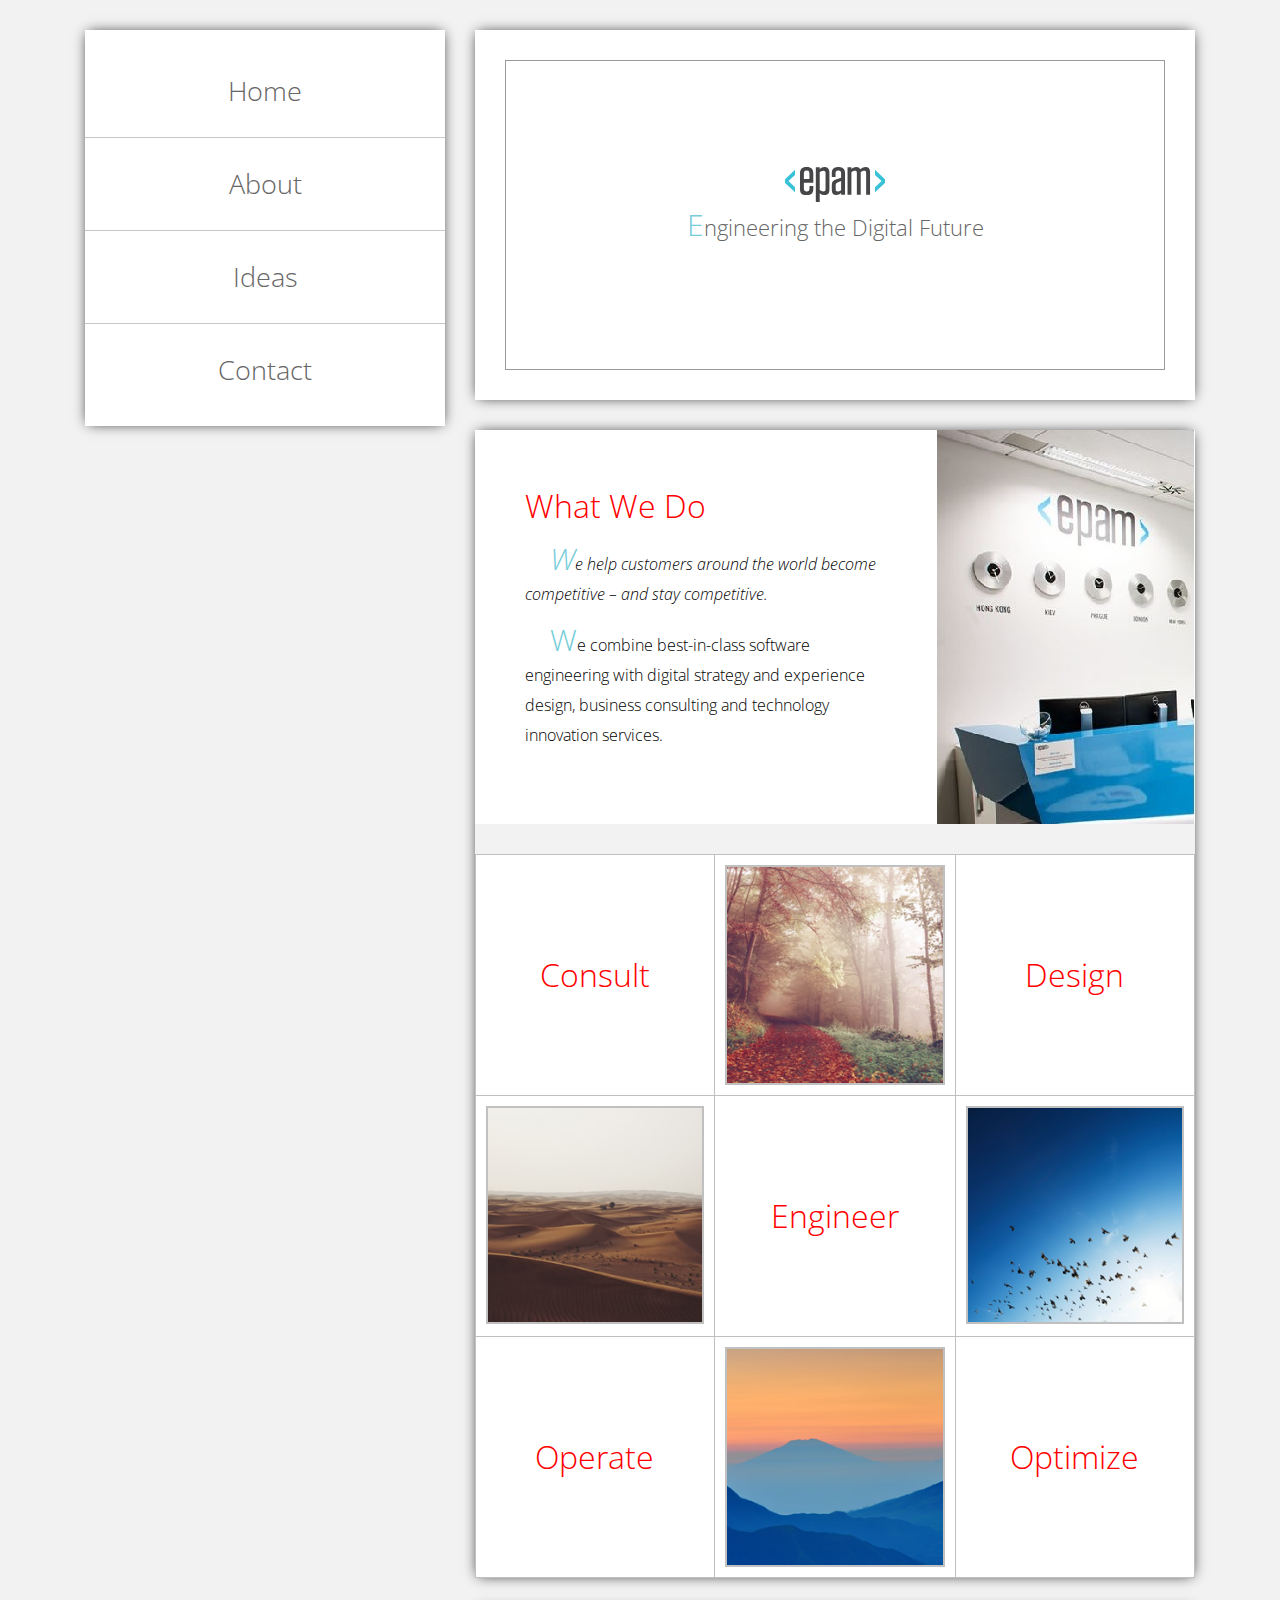
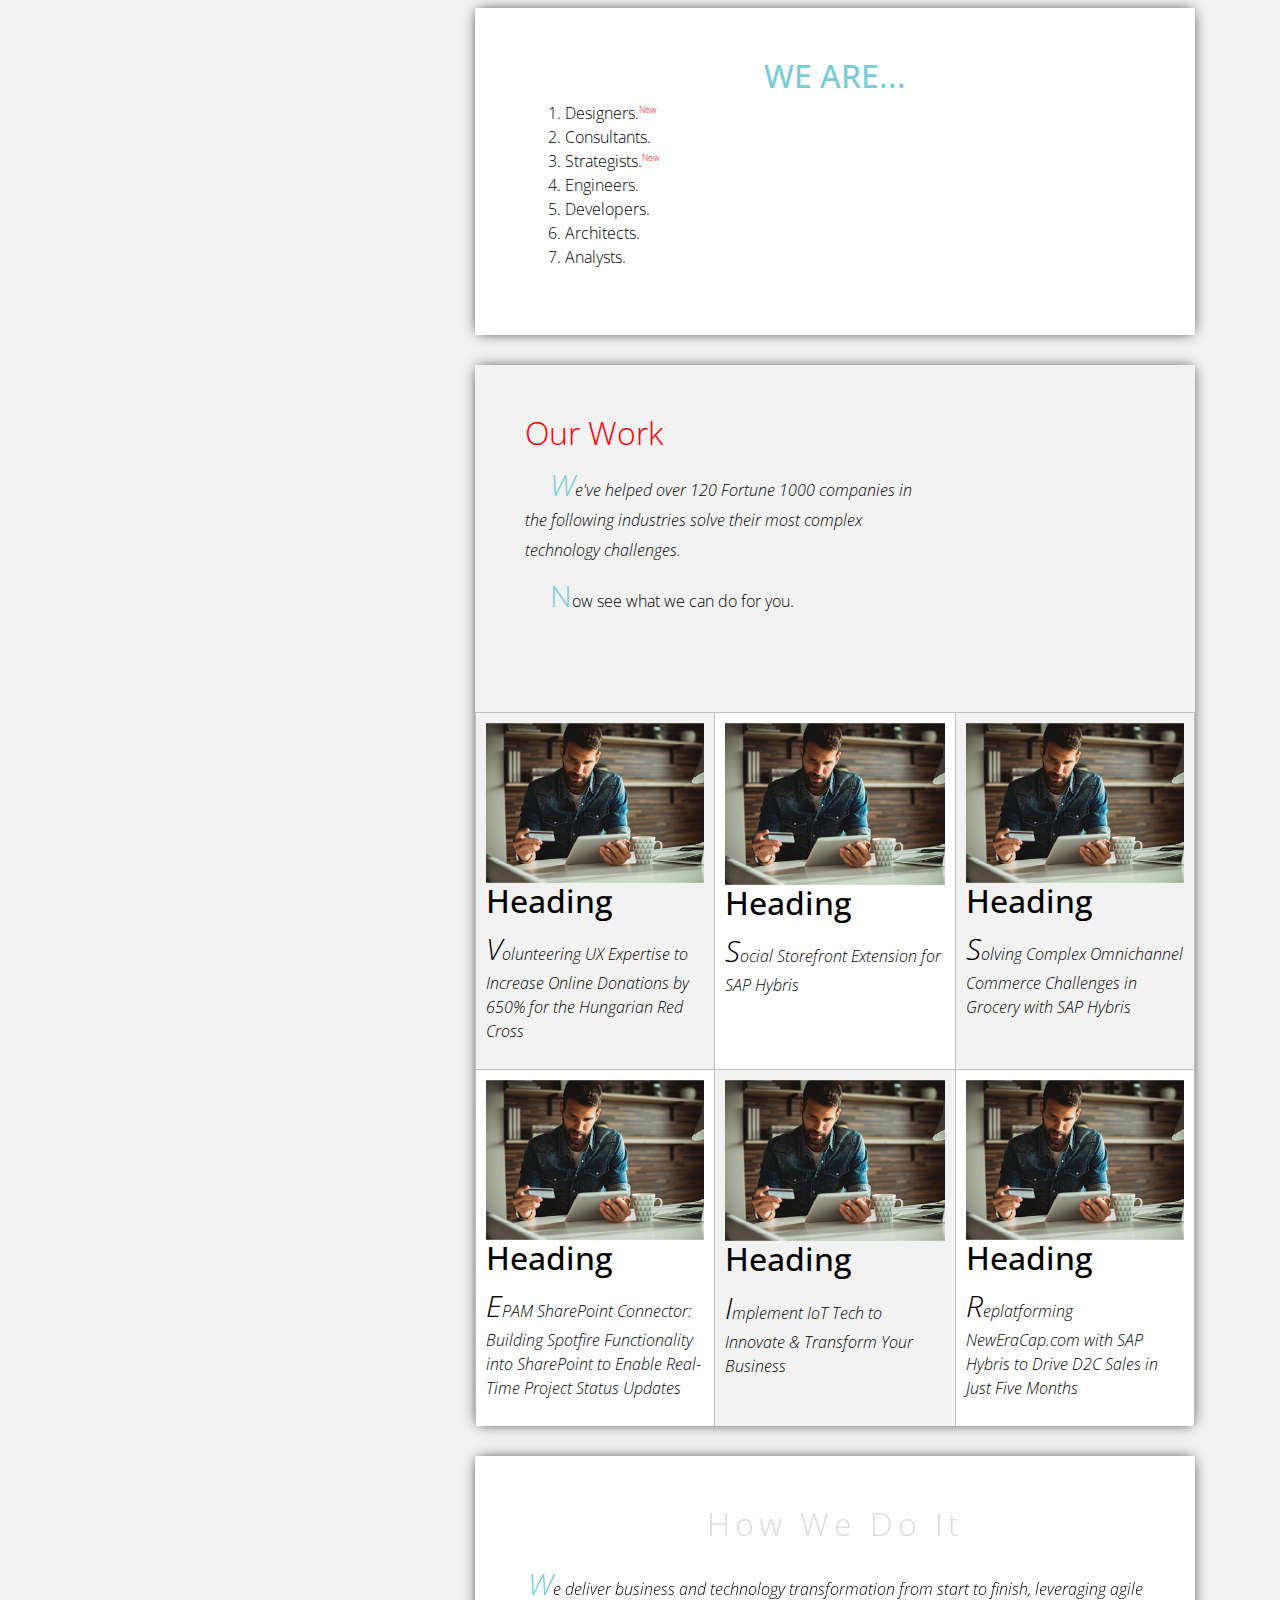
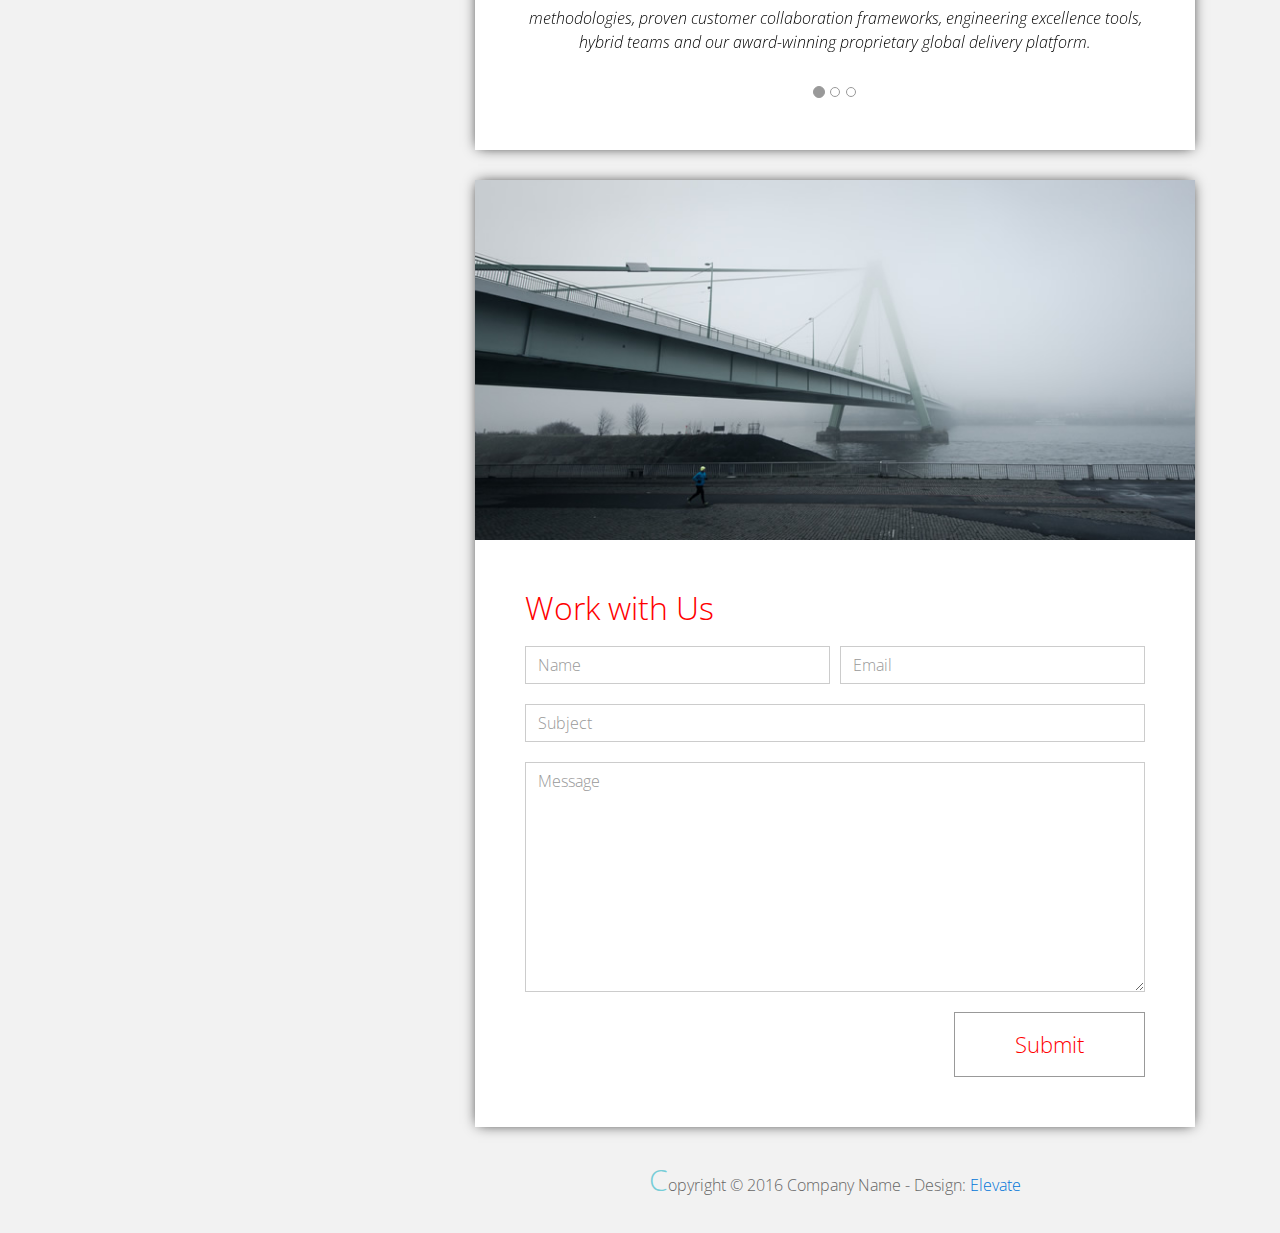
<file: homework_02/index.html>
<!DOCTYPE html>
<html lang="en">
<head>
  <meta charset="utf-8">
  <meta http-equiv="X-UA-Compatible" content="IE=edge">
  <meta name="viewport" content="width=device-width, initial-scale=1">

  <title>CSS Basic HW</title>



  <!-- load stylesheets -->
  <link rel="stylesheet" href="http://fonts.googleapis.com/css?family=Open+Sans:300,400">
  <!-- Google web font "Open Sans" -->
  <link rel="stylesheet" href="css/bootstrap.min.css">
  <!-- Bootstrap style -->
  <link rel="stylesheet" href="css/style.css">
  <!-- Templatemo style -->
  <style>
    .tm-section-title {
      color: red;
    }
    .box {
      border: 1px solid silver!important;
      padding: 10px;
    }
  </style>

</head>

<body>
<div class="container">

  <div class="tm-sidebar">
    <nav class="tm-main-nav">
      <ul>
        <li class="tm-nav-item"><a href="#home" class="tm-nav-item-link">Home</a></li>
        <li class="tm-nav-item"><a href="#about" class="tm-nav-item-link">About</a></li>
        <li class="tm-nav-item"><a href="#ideas" class="tm-nav-item-link">Ideas</a></li>
        <li class="tm-nav-item"><a href="#contact" class="tm-nav-item-link">Contact</a></li>
      </ul>
    </nav>
  </div>

  <div class="tm-main-content">

    <section id="home" class="tm-content-box tm-banner margin-b-10">
      <div class="tm-banner-inner">
        <img src="img/EPAM_logo.svg" width="100px" alt="">
        <p class="tm-banner-text">Engineering the Digital Future</p>
      </div>
    </section>

    <section>
      <div class="tm-content-box flex-2-col">

        <div class="pad flex-item tm-team-description-container">
          <h2 class="tm-section-title">What We Do</h2>
          <p class="tm-section-description">We help customers around the world become competitive – and stay competitive.</p>
          <p class="tm-section-description"> We combine best-in-class software engineering with digital strategy and experience design, business consulting and technology innovation services.</p>
        </div>
        <div class="flex-item">
          <img src="img/image.jpg" alt="">
        </div>
        

      </div>
      <div id="about" class="tm-content-box">

        <ul class="boxes gallery-container">
          <li class="box box-bg">
            <h2 class="tm-section-title tm-section-title-box tm-box-bg-title">Consult</h2>
            <img src="img/white-bg.jpg" alt="Image" class="img-fluid">
          </li>
          <li class="box">
            <a href="img/idea-large-01.jpg"><img src="img/idea-01.jpg" alt="Image"
                                                 class="img-fluid"></a>
          </li>
          <li class="box box-bg">
            <h2 class="tm-section-title tm-section-title-box tm-box-bg-title">Design</h2>
            <img src="img/white-bg.jpg" alt="Image" class="img-fluid">
          </li>
          <li class="box">
            <a href="img/idea-large-02.jpg"><img src="img/idea-02.jpg" alt="Image"
                                                 class="img-fluid"></a>
          </li>
          <li class="box box-bg">
            <h2 class="tm-section-title tm-section-title-box tm-box-bg-title">Engineer</h2>
            <img src="img/white-bg.jpg" alt="Image" class="img-fluid">
          </li>
          <li class="box">
            <a href="img/idea-large-03.jpg"><img src="img/idea-03.jpg" alt="Image"
                                                 class="img-fluid"></a>
          </li>
          <li class="box box-bg">
            <h2 class="tm-section-title tm-section-title-box tm-box-bg-title">Operate</h2>
            <img src="img/white-bg.jpg" alt="Image" class="img-fluid">
          </li>
          <li class="box">
            <a href="img/idea-large-04.jpg"><img src="img/idea-04.jpg" alt="Image"
                                                 class="img-fluid"></a>
          </li>
          <li class="box box-bg">
            <h2 class="tm-section-title tm-section-title-box tm-box-bg-title">Optimize</h2>
            <img src="img/white-bg.jpg" alt="Image" class="img-fluid">
          </li>
        </ul>

      </div>

    </section>

    <!-- slider -->
    <section class="heading tm-content-box pad">
      <h2> WE ARE...</h2>
      <ol>
        <li><a href="index.html" class="text">Designers</a></li>
        <li><a href="index.html">Consultants</a></li>
        <li><a href="#" class="text">Strategists</a></li>
        <li><a href="#">Engineers</a></li>
        <li><a href="#">Developers</a></li>
        <li><a href="#">Architects</a></li>
        <li><a href="#">Analysts</a></li>
      </ol>
  
    </section>

    <section class="blocks">
       <div class="pad flex-item tm-team-description-container">
          <h2 class="tm-section-title">Our Work</h2>
          <p class="tm-section-description">We've helped over 120 Fortune 1000 companies in the following industries solve their most complex technology challenges. </p>
          <p class="tm-section-description"> Now see what we can do for you.</p>
        </div>
      <div class="tm-content-box flex-2-col">
      </div>
      <div  class="tm-content-box">
        <ul class="boxes gallery-container">
          <li class="box box-bg">
            <img src="img/image-1.jpg" alt="Image" class="img-fluid">
            <div>
              <h2>Heading</h2>
              <p>Volunteering UX Expertise to Increase Online Donations by 650% for the Hungarian Red Cross</p>
            </div>
          </li>
          <li class="box">
            <img src="img/image-1.jpg" alt="Image" class="img-fluid">
            <div>
              <h2>Heading</h2>
              <p>Social Storefront Extension for SAP Hybris</p>
            </div>
          </li>
          <li class="box box-bg">
            <img src="img/image-1.jpg" alt="Image" class="img-fluid">
            <div>
              <h2>Heading</h2>
              <p>Solving Complex Omnichannel Commerce Challenges in Grocery with SAP Hybris</p>
            </div>
          </li>
          <li class="box">
            <img src="img/image-1.jpg" alt="Image" class="img-fluid">
            <div>
              <h2>Heading</h2>
              <p>EPAM SharePoint Connector: Building Spotfire Functionality into SharePoint to Enable Real-Time Project Status Updates</p>
            </div>
          </li>
          <li class="box box-bg">
            <img src="img/image-1.jpg" alt="Image" class="img-fluid">
            <div>
              <h2>Heading</h2>
              <p>Implement IoT Tech to Innovate & Transform Your Business</p>
            </div>
          </li>
          <li class="box">
            <img src="img/image-1.jpg" alt="Image" class="img-fluid">
            <div>
              <h2>Heading</h2>
              <p>Replatforming NewEraCap.com with SAP Hybris to Drive D2C Sales in Just Five Months</p>
            </div>
          </li>
        </ul>

      </div>
    </section>

    <section id="ideas">
      <div id="tmCarousel" class="carousel slide tm-content-box" data-ride="carousel">

        <ol class="carousel-indicators">
          <li data-target="#tmCarousel" data-slide-to="0" class="active"></li>
          <li data-target="#tmCarousel" data-slide-to="1" class=""></li>
          <li data-target="#tmCarousel" data-slide-to="2" class=""></li>
        </ol>

        <div class="carousel-inner" role="listbox">

          <div class="carousel-item active">
            <div class="carousel-content">
              <div class="flex-item">
                <h2 class="tm-section-title">How We Do It</h2>
                <p class="tm-section-description carousel-description">We deliver business and technology transformation from start to finish, leveraging agile methodologies, proven customer collaboration frameworks, engineering excellence tools, hybrid teams and our award-winning proprietary global delivery platform.</p>
              </div>
            </div>
          </div>

          <div class="carousel-item">
            <div class="carousel-content">
              <div class="flex-item">
                <h2 class="tm-section-title">Our Clients</h2>
                <p class="tm-section-description carousel-description">Lorem ipsum dolor sit amet,
                  consectetur adipiscing elit. Quisque vel nisi pharetra nibh varius pharetra ac
                  sagittis nisi. Etiam pharetra vestibulum hendrerit. Pellentesque interdum metus
                  sed massa rutrum.</p>
              </div>
            </div>
          </div>

          <div class="carousel-item">
            <div class="carousel-content">
              <div class="flex-item">
                <h2 class="tm-section-title">Our Projects</h2>
                <p class="tm-section-description carousel-description">Donec ex libero, fringilla
                  vitae purus sit amet, rhoncus pharetra lorem. Pellentesque id sem id lacus
                  ultricies vehicula. Aliquam rutrum mi non. Pellentesque interdum metus sed massa
                  rutrum.</p>
              </div>
            </div>
          </div>

        </div>

      </div>
    </section>

    <section class="tm-content-box">
      <img src="img/contact.jpg" alt="Contact image" class="img-fluid">

      <div id="contact" class="pad">
        <h2 class="tm-section-title">Work with Us</h2>
        <form action="#contact" method="get" class="contact-form">

          <div class="form-group col-xs-12 col-sm-12 col-md-6 col-lg-6 form-group-2-col-left">
            <input type="text" id="contact_name" name="contact_name" class="form-control"
                   placeholder="Name" required/>
          </div>
          <div class="form-group col-xs-12 col-sm-12 col-md-6 col-lg-6 form-group-2-col-right">
            <input type="email" id="contact_email" name="contact_email" class="form-control"
                   placeholder="Email" required/>
          </div>
          <div class="form-group">
            <input type="text" id="contact_subject" name="contact_subject" class="form-control"
                   placeholder="Subject" required/>
          </div>
          <div class="form-group">
            <textarea id="contact_message" name="contact_message" class="form-control" rows="9"
                      placeholder="Message" required></textarea>
          </div>

          <button type="submit" class="btn btn-primary submit-btn">Submit</button>

        </form>
      </div>
    </section>

    <footer class="tm-footer">
      <p class="text-xs-center">Copyright &copy; 2016 Company Name

        - Design: <a rel="nofollow" href="http://www.templatemo.com/tm-481-elevate"
                     target="_parent">Elevate</a></p>
    </footer>

  </div>

</div>

</body>
</html>
</file>
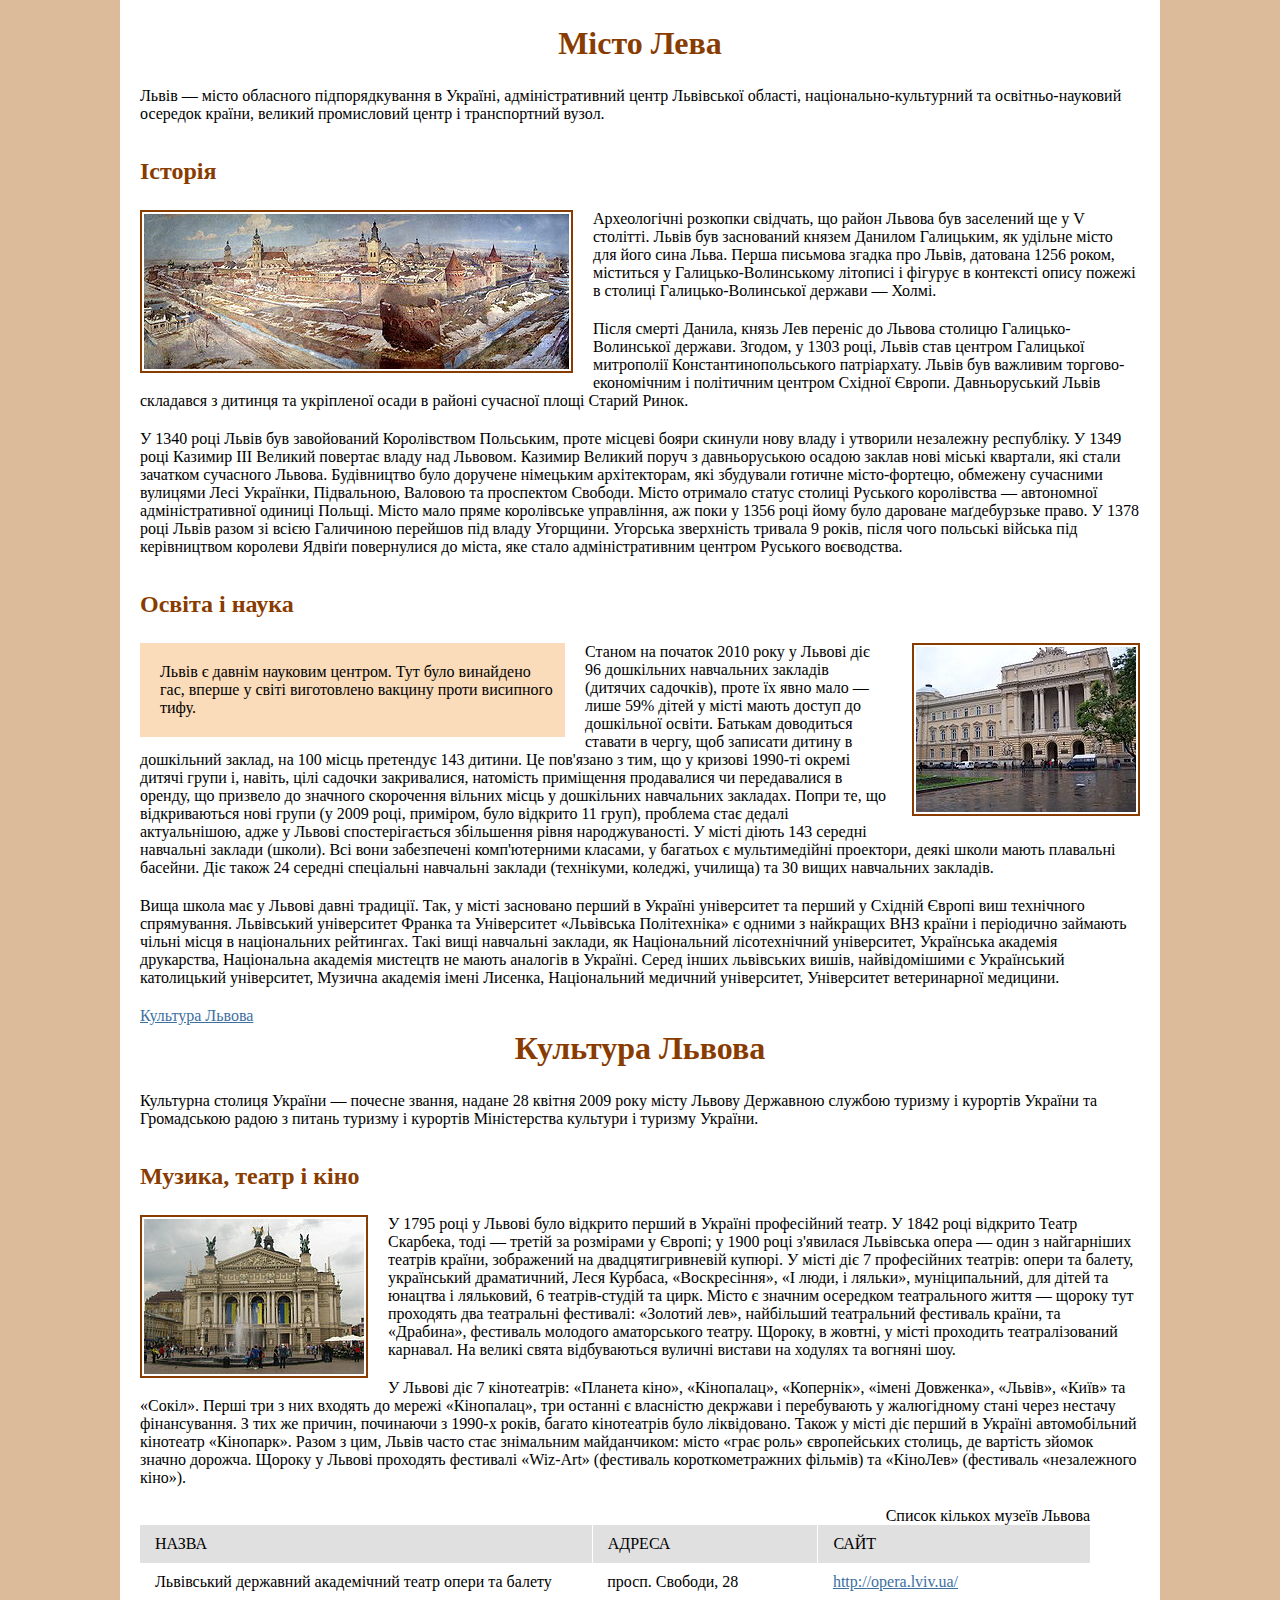
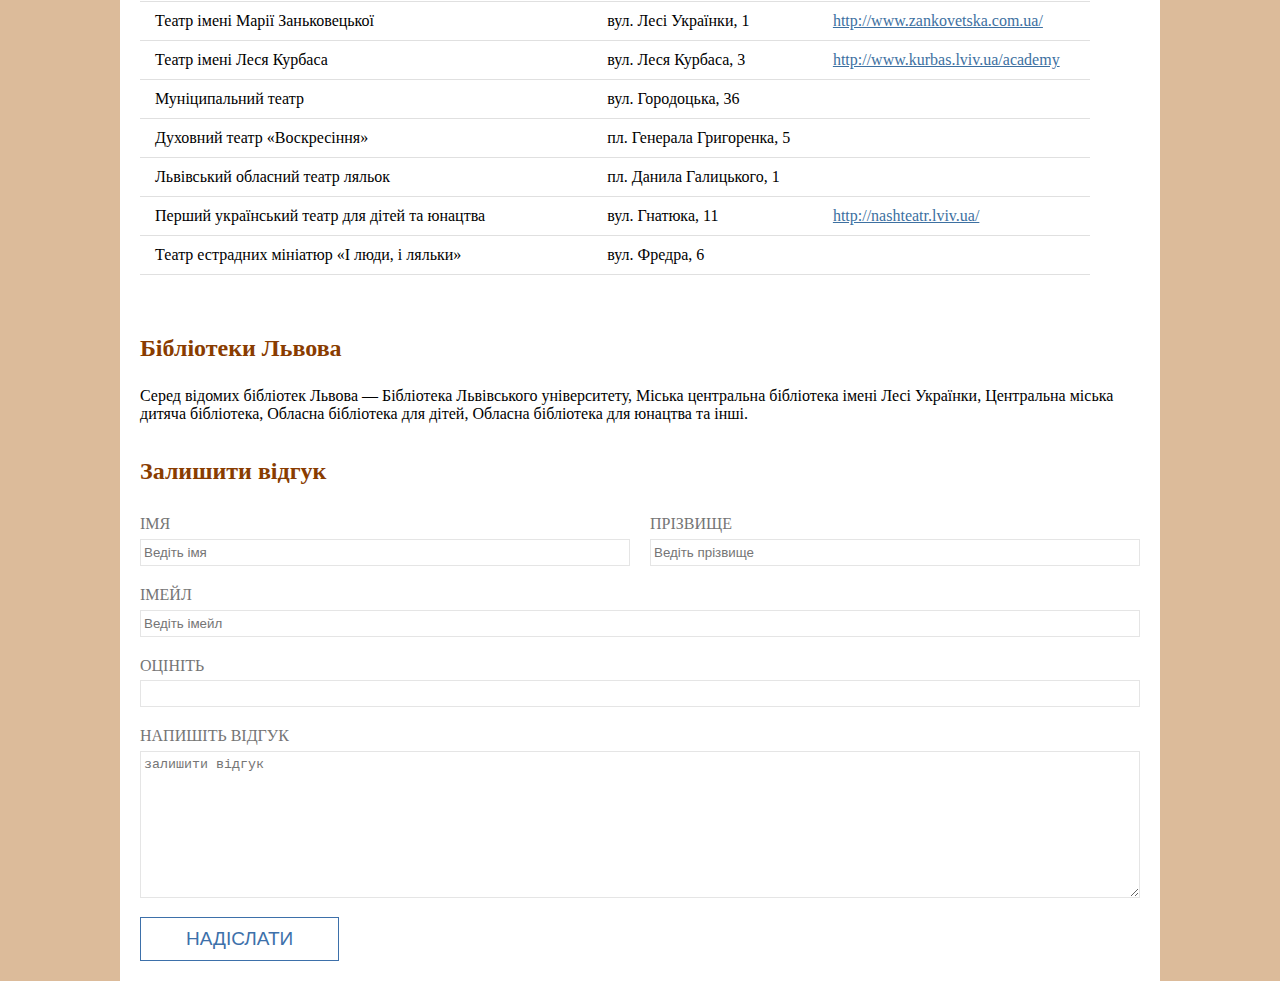
<file: homework_03/index.html>
﻿<!DOCTYPE html>
<html>

<head>
  <meta charset="utf-8">
  <title>Epam Front End Lab. Preprocessors</title>
  <link rel="stylesheet" type="text/css" href="css/style1.css">
  <!-- <link rel="stylesheet" type="text/css" href="css/style2.css"> -->
</head>

<body>
  <div id="content">
    <h1>Місто Лева</h1>
    <p>Львів — місто обласного підпорядкування в Україні, адміністративний центр Львівської області, національно-культурний
      та освітньо-науковий осередок країни, великий промисловий центр і транспортний вузол.</p>
    <h2>Історія</h2>
    <p><img class="img-left" src="img/lviv.jpg" width="425" height="155" alt="" /> Археологічні розкопки свідчать, що район
      Львова був заселений ще у V столітті. Львів був заснований князем Данилом Галицьким, як удільне місто для його сина
      Льва. Перша письмова згадка про Львів, датована 1256 роком, міститься у Галицько-Волинському літописі і фігурує в контексті
      опису пожежі в столиці Галицько-Волинської держави — Холмі.</p>
    <p>Після смерті Данила, князь Лев переніс до Львова столицю Галицько-Волинської держави. Згодом, у 1303 році, Львів став
      центром Галицької митрополії Константинопольського патріархату. Львів був важливим торгово-економічним і політичним
      центром Східної Європи. Давньоруський Львів складався з дитинця та укріпленої осади в районі сучасної площі Старий
      Ринок.
    </p>
    <p>У 1340 році Львів був завойований Королівством Польським, проте місцеві бояри скинули нову владу і утворили незалежну
      республіку. У 1349 році Казимир III Великий повертає владу над Львовом. Казимир Великий поруч з давньоруською осадою
      заклав нові міські квартали, які стали зачатком сучасного Львова. Будівництво було доручене німецьким архітекторам,
      які збудували готичне місто-фортецю, обмежену сучасними вулицями Лесі Українки, Підвальною, Валовою та проспектом Свободи.
      Місто отримало статус столиці Руського королівства — автономної адміністративної одиниці Польщі. Місто мало пряме королівське
      управління, аж поки у 1356 році йому було дароване маґдебурзьке право. У 1378 році Львів разом зі всією Галичиною перейшов
      під владу Угорщини. Угорська зверхність тривала 9 років, після чого польські війська під керівництвом королеви Ядвіґи
      повернулися до міста, яке стало адміністративним центром Руського воєводства.</p>
    <h2>Освіта і наука</h2>
    <div class="brief">
      Львів є давнім науковим центром. Тут було винайдено гас, вперше у світі виготовлено вакцину проти висипного тифу.
    </div>
    <img class="img-right" src="img/university.jpg" width="220" height="165" alt="" />
    <p>Станом на початок 2010 року у Львові діє 96 дошкільних навчальних закладів (дитячих садочків), проте їх явно мало — лише
      59% дітей у місті мають доступ до дошкільної освіти. Батькам доводиться ставати в чергу, щоб записати дитину в дошкільний
      заклад, на 100 місць претендує 143 дитини. Це пов'язано з тим, що у кризові 1990-ті окремі дитячі групи і, навіть,
      цілі садочки закривалися, натомість приміщення продавалися чи передавалися в оренду, що призвело до значного скорочення
      вільних місць у дошкільних навчальних закладах. Попри те, що відкриваються нові групи (у 2009 році, приміром, було
      відкрито 11 груп), проблема стає дедалі актуальнішою, адже у Львові спостерігається збільшення рівня народжуваності.
      У місті діють 143 середні навчальні заклади (школи). Всі вони забезпечені комп'ютерними класами, у багатьох є мультимедійні
      проектори, деякі школи мають плавальні басейни. Діє також 24 середні спеціальні навчальні заклади (технікуми, коледжі,
      училища) та 30 вищих навчальних закладів.</p>
    <p>Вища школа має у Львові давні традиції. Так, у місті засновано перший в Україні університет та перший у Східній Європі
      виш технічного спрямування. Львівський університет Франка та Університет «Львівська Політехніка» є одними з найкращих
      ВНЗ країни і періодично займають чільні місця в національних рейтингах. Такі вищі навчальні заклади, як Національний
      лісотехнічний університет, Українська академія друкарства, Національна академія мистецтв не мають аналогів в Україні.
      Серед інших львівських вишів, найвідомішими є Український католицький університет, Музична академія імені Лисенка,
      Національний медичний університет, Університет ветеринарної медицини.</p>
    <a href="culture.html">Культура Львова</a>

    <h1>Культура Львова</h1>
    <p>Культурна столиця України — почесне звання, надане 28 квітня 2009 року місту Львову Державною службою туризму і курортів
      України та Громадською радою з питань туризму і курортів Міністерства культури і туризму України.</p>
    <h2>Музика, театр і кіно</h2>
    <img class="img-left" src="img/opera.jpg" width="220" height="155" alt="" />
    <p>У 1795 році у Львові було відкрито перший в Україні професійний театр. У 1842 році відкрито Театр Скарбека, тоді — третій
      за розмірами у Європі; у 1900 році з'явилася Львівська опера — один з найгарніших театрів країни, зображений на двадцятигривневій
      купюрі. У місті діє 7 професійних театрів: опери та балету, український драматичний, Леся Курбаса, «Воскресіння», «І
      люди, і ляльки», муніципальний, для дітей та юнацтва і ляльковий, 6 театрів-студій та цирк. Місто є значним осередком
      театрального життя — щороку тут проходять два театральні фестивалі: «Золотий лев», найбільший театральний фестиваль
      країни, та «Драбина», фестиваль молодого аматорського театру. Щороку, в жовтні, у місті проходить театралізований карнавал.
      На великі свята відбуваються вуличні вистави на ходулях та вогняні шоу.</p>
    <p>У Львові діє 7 кінотеатрів: «Планета кіно», «Кінопалац», «Копернік», «імені Довженка», «Львів», «Київ» та «Сокіл». Перші
      три з них входять до мережі «Кінопалац», три останні є власністю декржави і перебувають у жалюгідному стані через нестачу
      фінансування. З тих же причин, починаючи з 1990-х років, багато кінотеатрів було ліквідовано. Також у місті діє перший
      в Україні автомобільний кінотеатр «Кінопарк». Разом з цим, Львів часто стає знімальним майданчиком: місто «грає роль»
      європейських столиць, де вартість зйомок значно дорожча. Щороку у Львові проходять фестивалі «Wiz-Art» (фестиваль короткометражних
      фільмів) та «КіноЛев» (фестиваль «незалежного кіно»).</p>
    <table>
      <caption>Список кількох музеїв Львова</caption>
      <tr>
        <th>Назва</th>
        <th>Адреса</th>
        <th>Сайт</th>
      </tr>
      <tr>
        <td>Львівський державний академічний театр опери та балету</td>
        <td>просп. Свободи, 28</td>
        <td><a href="#">http://opera.lviv.ua/</a></td>
      </tr>
      <tr>
        <td>Театр імені Марії Заньковецької</td>
        <td>вул. Лесі Українки, 1</td>
        <td><a href="#">http://www.zankovetska.com.ua/</a></td>
      </tr>
      <tr>
        <td>Театр імені Леся Курбаса</td>
        <td>вул. Леся Курбаса, 3</td>
        <td><a href="#">http://www.kurbas.lviv.ua/academy</a></td>
      </tr>
      <tr>
        <td>Муніципальний театр</td>
        <td>вул. Городоцька, 36</td>
        <td></td>
      </tr>
      <tr>
        <td>Духовний театр «Воскресіння»</td>
        <td>пл. Генерала Григоренка, 5</td>
        <td></td>
      </tr>
      <tr>
        <td>Львівський обласний театр ляльок</td>
        <td>пл. Данила Галицького, 1</td>
        <td></td>
      </tr>
      <tr>
        <td>Перший український театр для дітей та юнацтва</td>
        <td>вул. Гнатюка, 11</td>
        <td><a href="#">http://nashteatr.lviv.ua/</a></td>
      </tr>
      <tr>
        <td>Театр естрадних мініатюр «І люди, і ляльки»</td>
        <td>вул. Фредра, 6</td>
        <td></td>
      </tr>
    </table>
    <h2>Бібліотеки Львова</h2>
    <p>Серед відомих бібліотек Львова — Бібліотека Львівського університету, Міська центральна бібліотека імені Лесі Українки,
      Центральна міська дитяча бібліотека, Обласна бібліотека для дітей, Обласна бібліотека для юнацтва та інші.</p>
    <div>
    <!--TODO write form fields-->

    <!-- form section start -->
    <section class="form">
      <h2>Залишити відгук</h2>
      <form action="#" class="contact-form">
        <p>
            <label for="firstName">
              <span>імя</span>
              <input type="text" placeholder="Ведіть імя" name="firstName" id="firstName" required/>
            </label>
            <label for="lastName">
              <span>прізвище</span>
              <input type="text" placeholder="Ведіть прізвище" name="lastName" id="lastName" required/>
            </label>
        </p>
        <label for="email">
          <span>імейл</span>
          <input type="email" placeholder="Ведіть імейл" name="email" id="email" required/>
        </label>
        <label for="value">
          <span>оцініть</span>
          <input type="number"  min="1" max="5" name="value" id="value" required/>
        </label>
        <label for="message">
          <span>Напишіть відгук</span>
          <textarea id="message"  name="message" placeholder="залишити відгук" rows="9"></textarea>
        </label>
        <button type="submit" class="btn">Надіслати</button>
      </form>
    </section>
    <!-- form section end -->
    </div>
  </div>
</body>

</html>
</file>
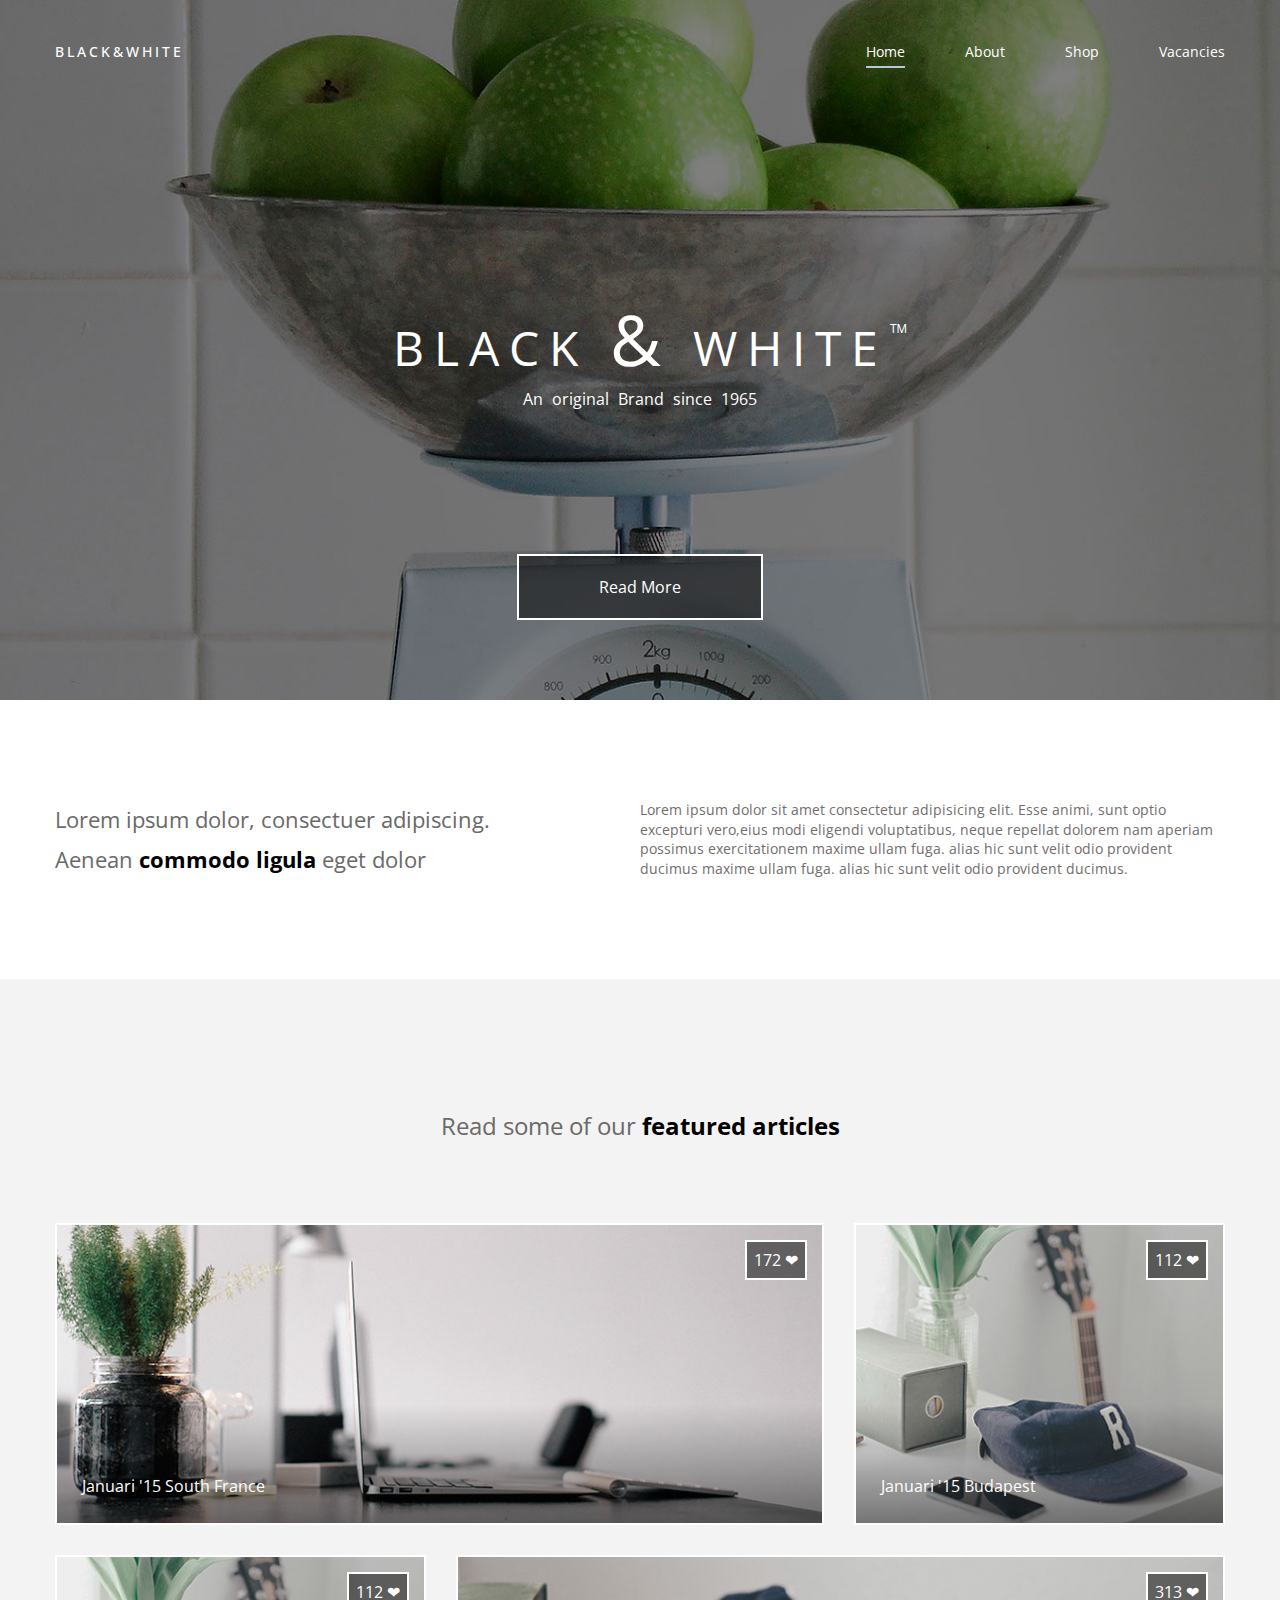
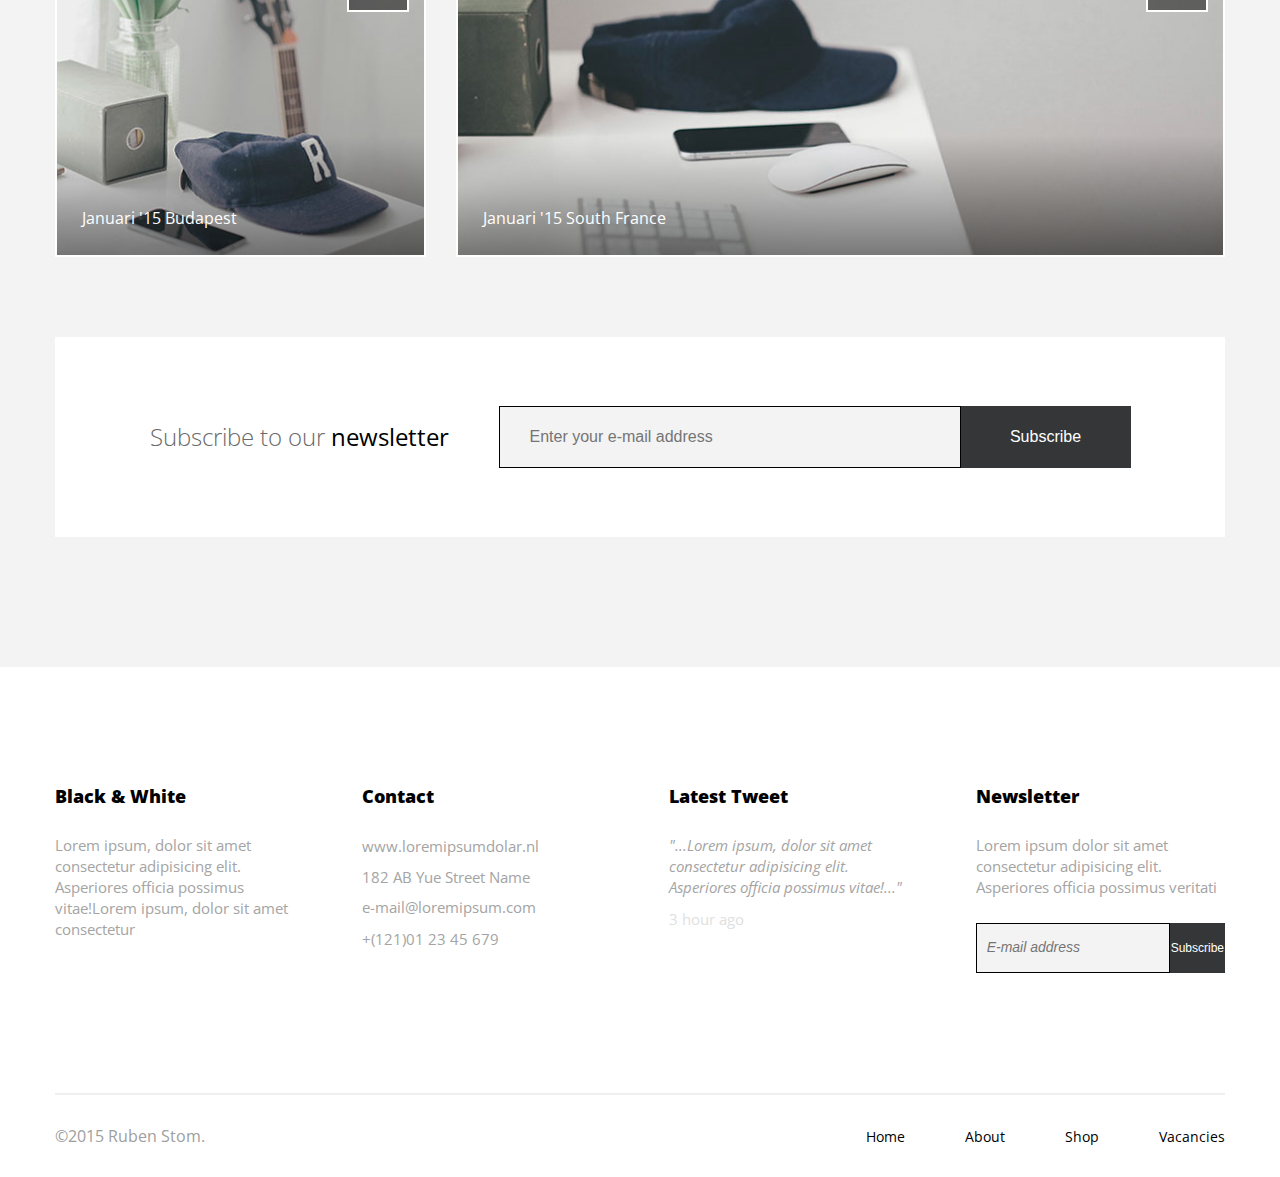
<file: homework_04/index.html>
<!DOCTYPE html>
<html lang="en">
<head>
    <meta charset="UTF-8">
    <meta name="viewport" content="width=device-width, initial-scale=1.0">
    <meta http-equiv="X-UA-Compatible" content="ie=edge">
    <title>HM-4</title>
    <link rel="stylesheet" href="css/style.css">
</head>
<body>
    <!-- header start -->
    
    <header>
        <div class="header_container">
            <div class="header_logo">
                <a href="#">Black&#38;White</a>
            </div>
            <nav class="header_nav">
                <ul>
                    <li> <a href="#" class="active">home</a></li>
                    <li> <a href="#">about</a></li>
                    <li> <a href="#">shop</a></li>
                    <li> <a href="#">vacancies</a></li>
                </ul>
            </nav>
        </div>
    </header>
    <!-- header end -->
    <!-- main start -->
    <main>
        <!-- after_header start -->
        <section class="after_header">
            <div class="after_header_row">
                <h1>Black 
                    <span class="logo_amp">&#38;</span> 
                    White<span class="logo_tm">&trade;</span>
                </h1>
                <p> An original Brand since 1965</p>
                <a href="#" class="button">Read More</a>
            </div>
        </section>
        <!-- after_header start -->

        <!-- features start -->
        <section class="features">
            <div class="container">
                <div class="features_title">
                    <h2>Lorem ipsum dolor, consectuer adipiscing.<br/> Aenean <b>commodo ligula</b> eget dolor</h2>
                </div>
                <div class="features_description">
                    <p>Lorem ipsum dolor sit amet consectetur adipisicing elit. Esse animi, sunt optio excepturi vero,eius modi eligendi voluptatibus, neque repellat dolorem nam aperiam possimus exercitationem maxime ullam fuga.
                    alias hic sunt velit odio provident ducimus maxime ullam fuga.
                    alias hic sunt velit odio provident ducimus.
                    </p>
                </div>
            </div>
        </section>
        <!-- features end -->

        <!-- gallery start -->
        <section class="gallery">
            <h2>Read some of our <b>featured articles</b></h2>
            <div class="container gallery_row">
                <div class="gallery_container left_dir">
                    <div class="first_image long_image">
                            <img class="long" src="img/sample.jpg" alt="gallery_item">
                            <a href="#">Januari '15 <span>South France</span></a>
                            <div class="likes">172 &#10084;</div>
                    </div>
                    <div class=" second_image short_image">
                            <img class="short" src="img/sample2.jpg" alt="gallery_item">
                            <a href="#">Januari '15 <span>Budapest</span></a>
                            <div class="likes">112 &#10084;</div>
                    </div>
                </div>
                <div class="gallery_container right_dir">
                    <div class="first_image long_image">
                            <img class="long" src="img/sample3.jpg" alt="gallery_item">
                            <a href="#">Januari '15 <span>South France</span></a>
                            <div class="likes">313 &#10084;</div>
                    </div>
                    <div class="second_image short_image">
                            <img class="short" src="img/sample2.jpg" alt="gallery_item">
                            <a href="#">Januari '15 <span>Budapest</span></a>
                            <div class="likes">112 &#10084;</div>
                    </div>
                </div>
                <form id="subscribe_form" class="subscribe_form" action="#" method="post">
                    <label for="email">Subscribe to our <b>newsletter</b></label>
                    <input id="email" type="email" name="email" placeholder="Enter your e-mail address" required>
                    <button type="submit" form="subscribe_form" value="Submit">Subscribe</button>
                </form>
            </div>
        </section>
        <!-- gallery end -->
    </main>
    <!-- main end -->

    <!-- footer start  -->
    <footer>
        <div class="container_footer">
            <section class="top_footer">
                <div class= "about">
                    <h4>Black &#38; White</h4>
                    <p>Lorem ipsum, dolor sit amet consectetur adipisicing elit. Asperiores officia possimus  vitae!Lorem ipsum, dolor sit amet consectetur</p>
                </div>
                <div class="contact">
                    <h4>Contact</h4>
                    <a href="www.loremipsumdolar.nl">www.loremipsumdolar.nl </a>
                    <address>
                            182 AB Yue Street Name
                    </address>
                    <a href="mailto:e-mail@loremipsum.com">e-mail@loremipsum.com</a>
                    <a href="tel:+(121)012345679">+(121)01 23 45 679</a>
                </div>
                <div class="latest_tweet">
                    <h4>Latest Tweet</h4>
                    <blockquote cite="#"> "...Lorem ipsum, dolor sit amet consectetur adipisicing elit. Asperiores officia possimus  vitae!..."</blockquote>
                    <span class="posted">3 hour ago</span>
                </div>
                <div class="news_letter">
                    <h4>Newsletter</h4>
                    <p>Lorem ipsum dolor sit amet consectetur adipisicing elit. Asperiores officia possimus veritati</p>
                    <form id="footer_subscribe_form" class="footer_subscribe_form"  action="#" method="post">
                        <input  type="email" name="email" placeholder="E-mail address" required/>
                        <button type="submit" form="footer_subscribe_form" value="Submit">Subscribe</button>
                    </form>
                </div>
            </section>
            <div class="bottom_footer">
                <p>&copy;2015 Ruben Stom.</p>
                <nav class="footer_nav">
                    <ul>
                        <li><a href="#" class="">Home</a></li>
                        <li><a href="#">About</a></li>
                        <li><a href="#">Shop</a></li>
                        <li><a href="#">Vacancies</a></li>
                    </ul>
                </nav>
            </div>
        </div>
    </footer>
    <!-- footer end -->
</body>
</html>
</file>
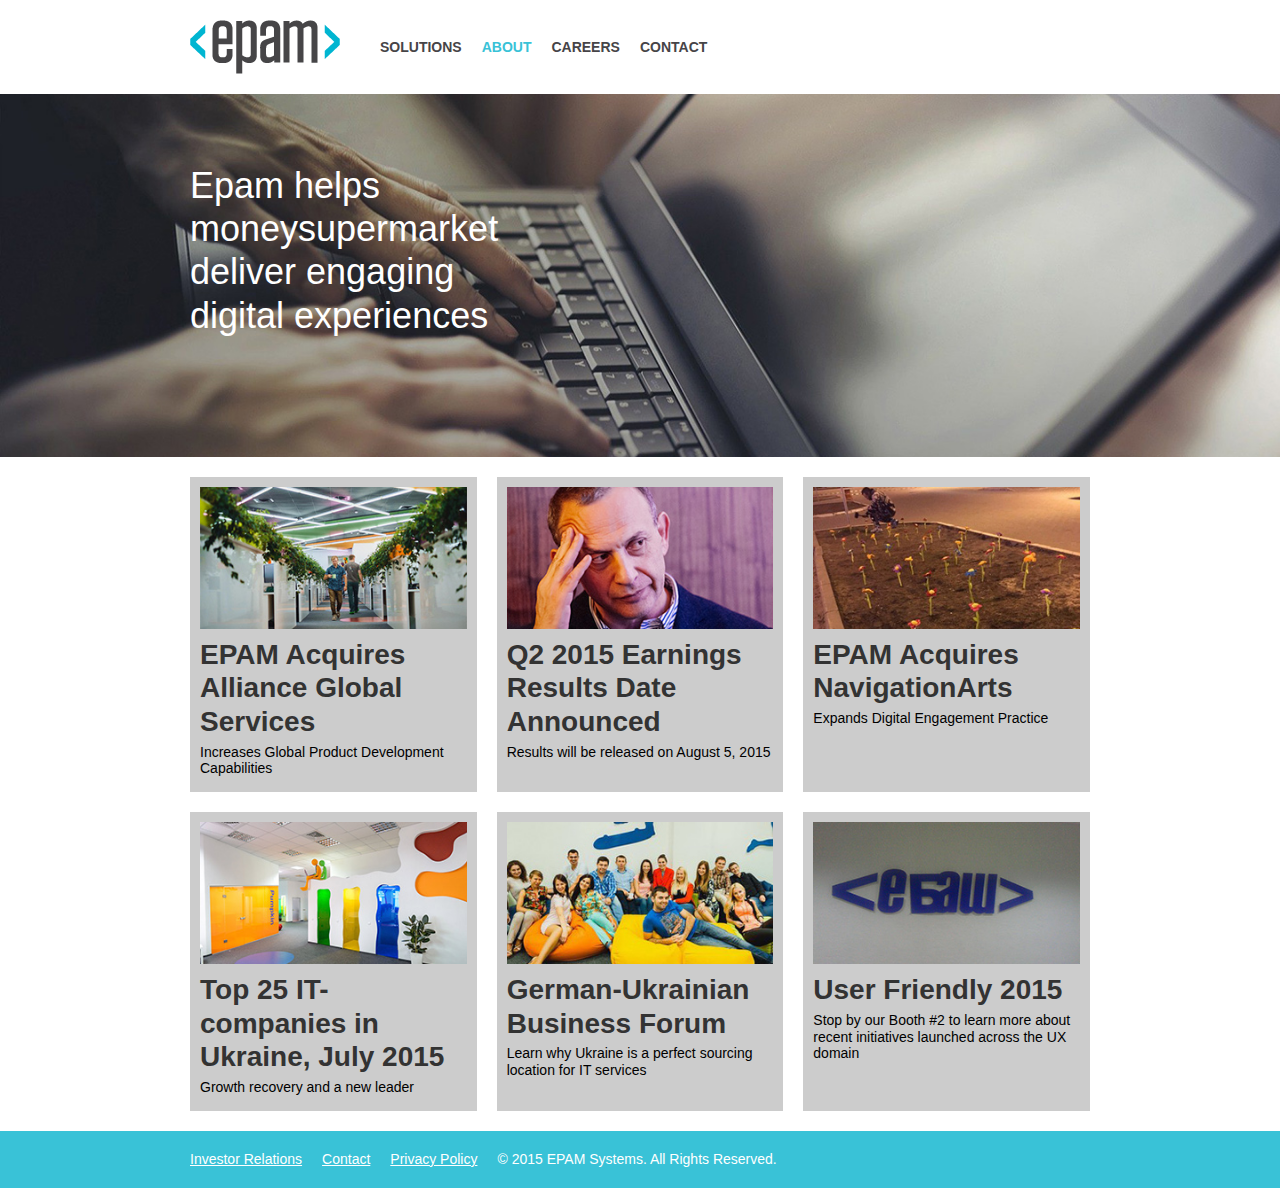
<file: homework_05/index.html>
<!DOCTYPE html>
<html lang="en">
<head>
    <meta charset="UTF-8">
    <meta name="viewport" content="width=device-width, initial-scale=1.0">
    <meta http-equiv="X-UA-Compatible" content="ie=edge">
    <link rel="stylesheet" href="css/style.css">
    <title>HW-5</title>
</head>
<body>
    <!-- header start -->
    <header>
        <div class="container">
            <a href="#" class="logo"><img src="img/logo.png" alt="epam"></a>
            <nav class="nav">
                <ul>
                    <li><a href="#">solutions</a></li>
                    <li><a href="#" class="active">about</a></li>
                    <li><a href="#">careers</a></li>
                    <li><a href="#">contact</a></li>
                </ul>
            </nav>
        </div>
    </header>
    <!-- header end -->

    <!-- main start -->
    <main>
        <!-- banner start -->
        <section class="banner">
            <div class="container">
                <h1>Epam helps moneysupermarket deliver engaging digital experiences</h1>
            </div>
        </section>
        <!-- banner end -->

        <section class="news">
            <div class="container">
                <h1 class="hidden">News</h1>
                <div class="news-wrap">
                    <!-- news-item -->
                    <article class="news-item">
                        <a href="#">
                            <header>
                                <img src="img/news/01.jpg" alt="01">
                            </header>
                            <main>
                                <h1>EPAM Acquires Alliance Global Services</h1>
                                <p>Increases Global Product Development Capabilities</p>
                            </main>
                        </a>
                    </article>

                    <!-- news-item -->
                    <article class="news-item">
                        <a href="#">
                            <header>
                                <img src="img/news/02.jpg" alt="02">
                            </header>
                            <main>
                                <h1>Q2 2015 Earnings Results Date Announced</h1>
                                <p>Results will be released on August 5, 2015</p>
                            </main>
                        </a>
                    </article>

                    <!-- news-item -->
                    <article class="news-item">
                        <a href="#">
                            <header>
                                <img src="img/news/03.jpg" alt="03">
                            </header>
                            <main>
                                <h1>EPAM Acquires NavigationArts</h1>
                                <p>Expands Digital Engagement Practice</p>
                            </main>
                        </a>
                    </article>

                    <!-- news-item -->
                    <article class="news-item">
                        <a href="#">
                            <header>
                                <img src="img/news/04.jpg" alt="04">
                            </header>
                            <main>
                                <h1>Top 25 IT-companies in Ukraine, July 2015</h1>
                                <p>Growth recovery and a new leader</p>
                            </main>
                        </a>
                    </article>
                    
                    <!-- news-item -->
                    <article class="news-item">
                        <a href="#">
                            <header>
                                <img src="img/news/05.jpg" alt="05">
                            </header>
                            <main>
                                <h1>German-Ukrainian Business Forum</h1>
                                <p>Learn why Ukraine is a perfect sourcing location for IT services</p>
                            </main>
                        </a>
                    </article>

                    <!-- news-item -->
                    <article class="news-item">
                        <a href="#">
                            <header>
                                <img src="img/news/06.jpg" alt="06">
                            </header>
                            <main>
                                <h1>User Friendly 2015</h1>
                                <p>Stop by our Booth #2 to learn more about recent initiatives launched across the UX domain</p>
                            </main>
                        </a>
                    </article>
                    
                </div>
            </div>
        </section>
    </main>
    <!-- main end -->

    <!-- footer start -->
    <footer>
        <div class="container">
            <nav class="footer-nav">
                <ul>
                    <li>
                        <a href="#">Investor Relations</a>
                    </li>
                    <li>
                        <a href="#">Contact</a>
                    </li>
                    <li>
                        <a href="#">Privacy Policy</a>
                    </li>
                </ul>
            </nav>
            <p>&copy; 2015 EPAM Systems. All Rights Reserved.</p>
        </div>
    </footer>
    <!-- footer end -->
</body>
</html>
</file>
<file: homework_02/css/style.css>
/* 

please don't edit this styles

*/


a:focus{color:#666;outline:0}ul{padding:0;margin:0}body{background-color:#f2f2f2;color:#000;font-family:'Open Sans',Helvetica,Arial,sans-serif;font-size:16px;font-weight:300;padding-top:30px;overflow-x:hidden}.box,.tm-content-box,.tm-main-nav{background-color:#fff}.tm-sidebar{position:fixed;width:360px}.tm-main-nav{font-size:1.6667em;padding-top:15px;padding-bottom:10px;text-align:center}.tm-nav-item{list-style:none;width:100%;padding:15px 30px}.tm-nav-item-link{border:1px solid transparent;color:#666;display:block;padding:10px;width:100%;-webkit-transition:all .3s ease;transition:all .3s ease}.carousel-indicators li,.tm-banner-inner{border:1px solid #999}.flex-2-col,.tm-banner-inner{display:-webkit-box;display:-webkit-flex;display:-ms-flexbox}.tm-nav-item-link.active,.tm-nav-item-link:hover{color:#666;text-decoration:none;border:1px solid #999}.tm-nav-item-link:focus{text-decoration:none}.tm-banner-text,.tm-banner-title,.tm-section-title{color:#666;font-weight:300;margin-top:0}.tm-section-title{margin-bottom:20px}.tm-section-title-box{margin-bottom:0}.tm-banner-title{font-size:3.3em;letter-spacing:2px;text-transform:uppercase}.tm-main-content{margin-left:360px;padding-left:30px}.tm-content-box{margin-bottom:30px}.pad{padding:50px}.tm-banner{height:370px;padding:30px}.tm-banner-inner{height:100%;text-align:center;display:flex;-webkit-box-orient:vertical;-webkit-box-direction:normal;-webkit-flex-direction:column;-ms-flex-direction:column;flex-direction:column;-webkit-box-align:center;-webkit-align-items:center;-ms-flex-align:center;align-items:center;-webkit-box-pack:center;-webkit-justify-content:center;-ms-flex-pack:center;justify-content:center}.tm-banner-text{font-size:1.4em}.flex-2-col{display:flex;-webkit-box-align:center;-webkit-align-items:center;-ms-flex-align:center;align-items:center}.boxes,.tm-box-bg-title{display:-webkit-box;display:-webkit-flex;display:-ms-flexbox}.flex-item{-webkit-box-flex:0 1 auto;-webkit-flex:0 1 auto;-ms-flex:0 1 auto;flex:0 1 auto}.section-description{line-height:1.8;margin-bottom:25px}.section-description:last-child{margin-bottom:0}.tm-team-description-container{max-width:500px}.box{list-style:none;width:33.3333%;height:auto}.box-bg{position:relative}.tm-box-bg-title{position:absolute;top:0;right:0;bottom:0;left:0;display:flex;-webkit-box-align:center;-webkit-align-items:center;-ms-flex-align:center;align-items:center;-webkit-box-pack:center;-webkit-justify-content:center;-ms-flex-pack:center;justify-content:center}.boxes{display:flex;-webkit-flex-wrap:wrap;-ms-flex-wrap:wrap;flex-wrap:wrap}.gallery-container a{cursor:-webkit-zoom-in;cursor:zoom-in}.carousel{position:relative;height:auto;padding:50px 50px 80px;text-align:center}.carousel-indicators{bottom:30px}.carousel-content{color:#000;display:-webkit-box;display:-webkit-flex;display:-ms-flexbox;display:flex;-webkit-box-align:center;-webkit-align-items:center;-ms-flex-align:center;align-items:center}.carousel-indicators .active{background-color:#999}.contact-form{overflow:hidden}.form-control{border-radius:0;font-size:1em}.form-control:focus{border-color:#999;box-shadow:inset 0 1px 1px rgba(0,0,0,.075),0 0 8px rgba(153,153,153,.45)}.form-group{margin-bottom:20px}.form-group-2-col-left{padding-left:0;padding-right:5px}.form-group-2-col-right{padding-right:0;padding-left:5px}.submit-btn{border-radius:0;background:0 0;border:1px solid #999;color:#999;float:right;font-size:1.4em;font-weight:300;padding:15px 60px;-webkit-transition:all .3s ease;transition:all .3s ease}.submit-btn:active,.submit-btn:active:focus,.submit-btn:active:hover,.submit-btn:focus,.submit-btn:hover,.submit-btn:visited{background:#999;border:1px solid #999;color:#fff}.tm-footer{color:#666;padding-bottom:15px}

/* Author art-ewantes */

/* 1) Fix print version */

@media print and (orientation: portrait){
	body{
		padding-top: 0;
	}
	#about,
	.tm-sidebar,
	section:nth-child(n+3){
		display: none;
	}
	section:nth-child(2) div{
		display: block;
		padding: 0;
	}
	section .tm-section-title{
		color: #0000ff;
	}
	section:nth-child(2) div div:nth-child(1){
		margin: 0 auto;
		max-width: 88%;
		padding: 35px 0 0 0;
	}
	section:nth-child(2) div div:nth-child(2){
		display: flex;
		justify-content: center;
	}
	.tm-main-content{
		margin: 0;
	}
	#home{
		height: 200px;
		padding: 0;
		margin: 0;
	}
}
/* 2) Overlapping */

.box:nth-child(-n+6){
	border-bottom: none !important;
}
.box:nth-child(3n-7){
	border-right: none !important;
	border-left: none !important;
}

/* 3) Change color of first letter in each paragraphs to 76cdd7,  Font size to 30px */

p::first-letter{
	font-size: 30px;
	color: #76cdd7;
}

/* 4) Add box shadow to sidebar and each content block */

.tm-sidebar,
section{
	-webkit-box-shadow: 0px 0px 13px -3px rgba(0,0,0,0.92);
	-moz-box-shadow: 0px 0px 13px -3px rgba(0,0,0,0.92);
	box-shadow: 0px 0px 13px -3px rgba(0,0,0,0.92);
}

/* 5) Add silver border to each img which is in <a> tag in gallery-container 2px width */

.gallery-container a > img{
	border: 2px solid silver;
}

/* 6) Change color of ‘How We Do It’ to gainsboro and add letter spacing 5px */

.carousel .tm-section-title{
	color: #dcdcdc;
	letter-spacing: 5px;
}

/* 7) Each first paragraph which placed after h2 tag should have italic font style */

h2 + p{
	font-style: italic;
}

/* 8) Text in paragraph should look like in image below. (vertical space between lines is increased, there is some free space at start of first line) */

.tm-team-description-container p{
	text-indent: 25px;
	line-height: 30px;
}

/* 9) Style next content block */
.heading li a:after{
	content: ".";
}
.heading a{
	color: #000;
}
.heading h2{
	color: #76cdd6;
	text-align: center;
}
.heading a:hover{
	color: #76cdd6;
	text-decoration: underline;
}
.heading a:visited{
	color: silver;
}
.heading li:nth-child(-2n+3):after{
	content: "New";
	vertical-align: super;
	font-size: 9px;
	color: #ff0000;
}

/* 10) Add layout and styles for following block.*/

.blocks .gallery-container p::first-letter{
	color: #000;
}
.blocks .gallery-container li:nth-child(odd){
	background-color: #f2f2f2;
}

/* 11) Take a look to sidebar. We need silver border on the bottom side of all list item. But last one should not have such border. */

.tm-main-nav li+li{
	border-top: 1px solid #c7c7c7;
}

/* 12) Change text color in text input and submit button to red. Use attribute type selector */

.tm-content-box [type="text"],
.tm-content-box [type="submit"]{
	color: #ff0000;
}

/* 13) Extra tast make sidebar adhered to the top of the page if we have not enough free space for it.*/

@media (max-width: 1140px), (max-height:835px){
	.tm-sidebar{
		top: 0;
		left: 0;
		width: 100%;
		z-index: 11;
	}
	.tm-main-nav{
		padding: 0;
		width: 100%;
		border-top: 1px solid silver;
		font-size: 1.3em;
	}
	.tm-main-nav ul{
		display: block;
		width: 100%;
	}
	
	.tm-main-nav .tm-nav-item{
		display: inline-block;
		width: auto;
		padding-bottom: 0;
		padding-top: 0;
		margin: 0 40px;
	}
	.tm-nav-item-link{
		border: none;
	}
	.tm-nav-item-link.active, .tm-nav-item-link:hover{
		border: none;
		color: blue;
	}
	.tm-main-nav li+li{
		border: none;
	}
	.tm-main-content{
		margin: 60px 0 0;
	}
	.container{
		max-width: 960px;
	}
	.tm-team-description-container{
		max-width: 100%;
	}
	.gallery-container a > img{
		margin: 0 auto;
	}
	.tm-content-box > .img-fluid{
		width: 100%;
	}
}
</file>
<file: homework_03/css/style1.css>
/*Author art-ewantes*/
* {
  margin: 0;
  padding: 0; }

body {
  background-color: #dcbb9a; }

#content {
  margin: 0 auto;
  padding: 20px;
  width: 1000px;
  background-color: #ffffff; }

h1 {
  text-align: center;
  margin: 5px 0 25px 0;
  color: #893c00;
  text-transform: none; }

h2 {
  color: #893c00;
  margin: 15px 0 25px 0; }

p {
  color: #000000;
  font-family: "Times New Roman", Times, serif;
  font-size: 16px;
  padding: 0 0 20px 0; }

img {
  border: 2px solid #893c00;
  padding: 2px; }
  img.img-left {
    float: left;
    margin: 0 20px 10px 0; }
  img.img-right {
    float: right;
    margin: 0 0 10px 25px; }

.brief {
  background-color: #fadcba;
  width: 425px;
  margin: 0 20px 0 0;
  padding: 20px 10px 20px 20px;
  float: left;
  box-sizing: border-box; }

a {
  -moz-transition: ease-out 0.5s;
  -o-transition: ease-out 0.5s;
  -webkit-transition: ease-out 0.5s;
  transition: ease-out 0.5s; }
  a:link {
    color: #3d70a1; }
  a:visited {
    color: #3d70a1; }
  a:hover {
    color: #78a3cc;
    text-decoration: none;
    -moz-transition: ease-out 0.5s;
    -o-transition: ease-out 0.5s;
    -webkit-transition: ease-out 0.5s;
    transition: ease-out 0.5s; }

table {
  width: 95%;
  border-collapse: collapse;
  margin-bottom: 60px;
  background-color: #ffffff; }
  table caption {
    text-align: right; }
  table th {
    background: #e0e0e0;
    text-transform: uppercase;
    font-weight: normal;
    padding: 10px 15px;
    text-align: left;
    border-right: 1px solid #ffffff; }
    table th:last-child {
      border-right: none; }
  table tr + tr {
    border-bottom: 1px solid #e0e0e0; }
  table tr td {
    padding: 10px 15px;
    color: #000000; }

.contact-form p {
  display: flex;
  padding: 0; }
  .contact-form p label {
    flex: 1; }
    .contact-form p label:last-child {
      text-align: right;
      padding-left: 20px; }
.contact-form label span {
  display: block;
  text-transform: uppercase;
  color: #757575;
  font-size: 16px;
  text-align: left;
  line-height: 1.8; }
.contact-form label input {
  width: 100%;
  box-sizing: border-box;
  padding: 5px 3px;
  margin: 0 0 15px;
  border: 1px solid #E5E5E5; }
  .contact-form label input::-webkit-input-placeholder {
    color: #757575; }
  .contact-form label input:-moz-placeholder {
    color: #757575; }
  .contact-form label input::-moz-placeholder {
    color: #757575; }
  .contact-form label input:-ms-input-placeholder {
    color: #757575; }
.contact-form label textarea {
  box-sizing: border-box;
  width: 100%;
  border: 1px solid #E5E5E5;
  padding: 5px 3px;
  margin: 0 0 15px; }
  .contact-form label textarea::-webkit-input-placeholder {
    color: #757575; }
  .contact-form label textarea:-moz-placeholder {
    color: #757575; }
  .contact-form label textarea::-moz-placeholder {
    color: #757575; }
  .contact-form label textarea:-ms-input-placeholder {
    color: #757575; }
.contact-form button {
  padding: 10px 45px;
  color: #3D70AA;
  text-transform: uppercase;
  border: 1px solid #3D70AA;
  background-color: transparent;
  font-size: 19px;
  -moz-transition: ease-out 0.4s;
  -o-transition: ease-out 0.4s;
  -webkit-transition: ease-out 0.4s;
  transition: ease-out 0.4s; }
  .contact-form button:hover {
    background-color: #3D70AA;
    -moz-transition: ease-out 0.4s;
    -o-transition: ease-out 0.4s;
    -webkit-transition: ease-out 0.4s;
    transition: ease-out 0.4s;
    color: #fff; }
</file>
<file: homework_03/css/style2.css>
/*Author art-ewantes*/
* {
  margin: 0;
  padding: 0; }

body {
  background-color: rgba(198, 238, 252, 0.53); }

#content {
  margin: 0 auto;
  padding: 20px;
  width: 1000px;
  background-color: #3b3b3b; }

h1 {
  text-align: center;
  margin: 5px 0 25px 0;
  color: #fccd10;
  text-transform: uppercase; }

h2 {
  color: #fccd10;
  margin: 15px 0 25px 0; }

p {
  color: white;
  font-family: "Times New Roman", Times, serif;
  font-size: 16px;
  padding: 0 0 20px 0; }

img {
  border: 2px solid #fccd10;
  padding: 2px; }
  img.img-left {
    float: left;
    margin: 0 20px 10px 0; }
  img.img-right {
    float: right;
    margin: 0 0 10px 25px; }

.brief {
  background-color: #fff178;
  width: 100%;
  margin: 0 0 35px 0;
  padding: 20px;
  float: none;
  box-sizing: border-box; }

a {
  -moz-transition: ease-out 0.5s;
  -o-transition: ease-out 0.5s;
  -webkit-transition: ease-out 0.5s;
  transition: ease-out 0.5s; }
  a:link {
    color: #f5c70f; }
  a:visited {
    color: #f5c70f; }
  a:hover {
    color: #f9de71;
    text-decoration: none;
    -moz-transition: ease-out 0.5s;
    -o-transition: ease-out 0.5s;
    -webkit-transition: ease-out 0.5s;
    transition: ease-out 0.5s; }

table {
  width: 95%;
  border-collapse: collapse;
  margin-bottom: 60px;
  background-color: #677d01; }
  table caption {
    text-align: right; }
  table th {
    background: #94a34e;
    text-transform: uppercase;
    font-weight: normal;
    padding: 10px 15px;
    text-align: left;
    border-right: 1px solid #ffffff; }
    table th:last-child {
      border-right: none; }
  table tr + tr {
    border-bottom: 1px solid #94a34e; }
  table tr td {
    padding: 10px 15px;
    color: white; }

.contact-form p {
  display: flex;
  padding: 0; }
  .contact-form p label {
    flex: 1; }
    .contact-form p label:last-child {
      text-align: right;
      padding-left: 20px; }
.contact-form label span {
  display: block;
  text-transform: uppercase;
  color: #fccd10;
  font-size: 16px;
  text-align: left;
  line-height: 1.8; }
.contact-form label input {
  width: 100%;
  box-sizing: border-box;
  padding: 5px 3px;
  margin: 0 0 15px;
  border: 1px solid #94A34E; }
  .contact-form label input::-webkit-input-placeholder {
    color: #757575; }
  .contact-form label input:-moz-placeholder {
    color: #757575; }
  .contact-form label input::-moz-placeholder {
    color: #757575; }
  .contact-form label input:-ms-input-placeholder {
    color: #757575; }
.contact-form label textarea {
  box-sizing: border-box;
  width: 100%;
  border: 1px solid #94A34E;
  padding: 5px 3px;
  margin: 0 0 15px; }
  .contact-form label textarea::-webkit-input-placeholder {
    color: #757575; }
  .contact-form label textarea:-moz-placeholder {
    color: #757575; }
  .contact-form label textarea::-moz-placeholder {
    color: #757575; }
  .contact-form label textarea:-ms-input-placeholder {
    color: #757575; }
.contact-form button {
  padding: 10px 45px;
  color: #fccd10;
  text-transform: uppercase;
  border: 1px solid #fccd10;
  background-color: transparent;
  font-size: 19px;
  -moz-transition: ease-out 0.4s;
  -o-transition: ease-out 0.4s;
  -webkit-transition: ease-out 0.4s;
  transition: ease-out 0.4s; }
  .contact-form button:hover {
    background-color: #fccd10;
    -moz-transition: ease-out 0.4s;
    -o-transition: ease-out 0.4s;
    -webkit-transition: ease-out 0.4s;
    transition: ease-out 0.4s;
    color: #fff; }
</file>
<file: homework_04/css/style.css>
@import url("https://fonts.googleapis.com/css?family=Open+Sans");

* {
    margin: 0;
    padding: 0;
}
a{
    color: #000;
    text-decoration: none;
}
ul{
    list-style-type: none;
}
img{
    max-width: 100%;
}
body {
    position: relative;
    background-color: #ffffff;
    font-family: "Open Sans", sans-serif;
    font-size: 16px;
    line-height: 1.4;
    display: -webkit-box;
    display: -ms-flexbox;
    display: flex;
    -webkit-box-orient: vertical;
    -webkit-box-direction: normal;
        -ms-flex-direction: column;
            flex-direction: column;
    -webkit-box-align: center;
        -ms-flex-align: center;
            align-items: center;
    box-sizing: border-box;
}
.container{
    display: -webkit-box;
    display: -ms-flexbox;
    display: flex;
    max-width: 1170px;
    width: 100%;
    position: relative;
    margin: 0 auto;
}
.header_container{
    max-width: 1170px;
    width: 100%;
    position: relative;
    margin: 0 auto;
    display: -webkit-box;
    display: -ms-flexbox;
    display: flex;
    -webkit-box-pack: justify;
        -ms-flex-pack: justify;
            justify-content: space-between;
    z-index: 1;
}

/* header start */
header {
    width: 100%;
    position: absolute;
    top: 0;
    left: 0;
    padding: 40px 0;
    background-color: transparent;
}


.header_logo a{
    text-transform: uppercase;
    font-size: 14px;
    letter-spacing: 3px;
    font-weight: 500;
    color: #fff;
}
.header_nav ul{
    display: -webkit-box;
    display: -ms-flexbox;
    display: flex;
    -webkit-box-pack: justify;
        -ms-flex-pack: justify;
            justify-content: space-between
}
.header_nav ul li{
    padding: 0 30px;
}
.header_nav ul li:last-child{
    padding-right: 0;
}
.header_nav ul li a{
    text-transform: capitalize;
    color: #fff;
    font-size: 14px;
    border-bottom: 2px solid transparent;
    -webkit-transition: ease-out 0.3s;
    transition: ease-out 0.3s;
    padding-bottom: 5px;
}
.header_nav ul li a:hover {
    color: #B7C8D9;
    border-bottom: 2px solid #B7C8D9;
    -webkit-transition: ease-out 0.3s;
    transition: ease-out 0.3s;
    padding-bottom: 10px
}
.header_nav ul li .active {
    border-bottom: 2px solid #B7C8D9;
}
/* header end */


/* after_header start */
main{
    position: relative;
    width: 100%;
}
.after_header{
    width: 100%;
    display: -webkit-box;
    display: -ms-flexbox;
    display: flex;
    position: relative;
    background-image: url("../img/apples.jpg");
    background-repeat: no-repeat;
    background-position: center center;
    background-size: cover;
    min-height: 700px;
}
.after_header_row{
    display: -webkit-box;
    display: -ms-flexbox;
    display: flex;
    -webkit-box-orient: vertical;
    -webkit-box-direction: normal;
        -ms-flex-direction: column;
            flex-direction: column;
    -webkit-box-pack: center;
        -ms-flex-pack: center;
            justify-content: center;
    -webkit-box-align: center;
        -ms-flex-align: center;
            align-items: center;
    -webkit-box-flex: 1;
        -ms-flex: 1;
            flex: 1;
}
.after_header h1 {
    font-size: 48px;
    position: relative;
    letter-spacing: 10px;
    color: #ffffff;
    font-weight: normal;
    text-transform: uppercase;
}
.after_header p {
    color: #ffffff;
    word-spacing: 5px;
    font-size: 16px;
}
.logo_amp {
    font-weight: normal;
    font-size: 70px;
}
.logo_tm {
    font-size: 25px;
    font-weight: 300;
    position: absolute;
    right: -30px;
    line-height: 1;
    bottom: 43px;
}
.button {
    position: absolute;
    bottom: 80px;
    color: #ffffff;
    border: 2px solid #ffffff;
    margin-top: 20px;
    padding: 20px 80px;
    background-color: rgba(0, 0, 0, 0.5);
    -webkit-transition: 0.3s ease-out;
    transition: 0.3s ease-out;
}

.button:hover {
    background-color: rgba(0, 0, 0, 0.8);
    color: #B7C8D9;
    border: 2px solid #B7C8D9;
    -webkit-transition: 0.3s ease-out;
    transition: 0.3s ease-out;
}

/* after_header end */

/* features start */
.features{
    position: relative;
    padding: 100px 0;
}
.features .container{
    -webkit-box-orient: horizontal;
    -webkit-box-direction: normal;
        -ms-flex-direction: row;
            flex-direction: row;
}
.features .container > div{
    -webkit-box-flex: 1;
        -ms-flex: 1;
            flex: 1;
}
.features_title h2{
    font-size: 22px;
    font-weight: normal;
    color: #6A6A6A;
    line-height: 1.8;
}
.features_title h2 b{
    color: #000;
}
.features_description p{
    font-size: 14px;
    color: #726d6d;
}
/* features end */

/* gallery start */

.gallery{
    background-color: #F3F3F3;
    padding: 130px 0;
}
.gallery_row{
    -webkit-box-orient: vertical;
    -webkit-box-direction: normal;
        -ms-flex-direction: column;
            flex-direction: column;
    -webkit-box-align: center;
        -ms-flex-align: center;
            align-items: center;
}
.gallery h2{
    display: block;
    text-align: center;
    padding-bottom: 80px;
    color: #6A6A6A;
    font-weight: 400;
    font-size: 24px;
}
.gallery h2 b{
    color: #000;
}
.gallery_container{
    display: -webkit-box;
    display: -ms-flexbox;
    display: flex;
}
.gallery_container img{
    display: block;
    
}
.gallery_container > div{
    position: relative;
    border: 2px solid #ffffff;
}
.gallery_container > div::after{
    content: "";
    height: 100%;
    width: 100%;
    position: absolute;
    left: 0;
    top: 0;
    background: -webkit-gradient(linear, left top, left bottom, color-stop(60%, rgba(255, 255, 255, 0.01)), to(rgba(0, 0, 0, 0.5)));
    background: linear-gradient(to bottom, rgba(255, 255, 255, 0.01) 60%, rgba(0, 0, 0, 0.5) 100%);
    z-index: 0;
}
.right_dir .second_image,
.left_dir .first_image {
    margin-right: 30px;
}
.gallery_container div > a{
    position: absolute;
    bottom: 25px;
    left: 25px;
    color: #fff;
    z-index: 1;
}
.gallery_container div > a:hover{
    text-decoration: underline;
}
.gallery_container .likes{
    position: absolute;
    right: 15px;
    top: 15px;
    z-index: 1;
    border: 2px solid #ffffff;
    color: #ffffff;
    padding: 7px;
    cursor: pointer;
    -webkit-transition: ease-out 0.4s;
    transition: ease-out 0.4s;
    background-color: rgba(0, 0, 0, 0.5);
}
.gallery_container .likes:hover {
    font-size: 18px;
    -webkit-transition: ease-out 0.4s;
    transition: ease-out 0.4s;
}
.gallery_container.right_dir{
    -webkit-box-orient: horizontal;
    -webkit-box-direction: reverse;
        -ms-flex-direction: row-reverse;
            flex-direction: row-reverse;
}
.gallery_container.left_dir{
    margin-bottom:  30px;
}

/* gallery end */

/* subscribe form start*/

.subscribe_form {
    width: 100%;
    height: 200px;
    display: -webkit-box;
    display: -ms-flexbox;
    display: flex;
    -webkit-box-orient: horizontal;
    -webkit-box-direction: normal;
        -ms-flex-direction: row;
            flex-direction: row;
    -webkit-box-pack: center;
        -ms-flex-pack: center;
            justify-content: center;
    text-align: center;
    -webkit-box-align: center;
        -ms-flex-align: center;
            align-items: center;
    background-color: #ffffff;
    font-size: 24px;
    margin-top: 80px;
}
.subscribe_form input {
    width: 430px;
    line-height: 60px;
    font-size: 16px;
    margin-left: 0;
    padding-left: 30px;
    border: 1px solid #000000;
    background-color: #F3F3F3;
    outline: none;
}
.subscribe_form button {
    cursor: pointer;
    line-height: 60px;
    width: 170px;
    color: #ffffff;
    font-size: 16px;
    font-weight: 300;
    border: 1px solid  #343638;
    background-color: #343638;
    -webkit-transition: 0.3s ease-out;
    transition: 0.3s ease-out;
    outline: none;
}
.subscribe_form button:visited{
    outline: none;
}
.subscribe_form button:hover {
    color: #343638;
    background-color: #ffffff;
    border: 1px solid  #343638;
    -webkit-transition: 0.3s ease-out;
    transition: 0.3s ease-out;
}
.subscribe_form label {
   margin-right: 50px;
   font-weight: 300;
   color: #6A6A6A;
}
.subscribe_form label b{
    color: #000;
}

/* subscribe form end*/

/* footer start */
.container_footer{
    max-width: 1170px;
    margin: 0 auto;
    position: relative;
}
footer{
    padding-top: 120px;
    background-color: #fff;
}
.top_footer{
    display: -webkit-box;
    display: -ms-flexbox;
    display: flex;
    width: 100%;
}
.top_footer > div{
    -webkit-box-flex: 1;
        -ms-flex: 1;
            flex: 1;
    padding-right: 60px;
}
.top_footer > div:last-child{
    padding-right: 0;
}
.contact a{
    color: #A4A4A4;
    padding-bottom: 10px;
    display: inline-block;
    font-size: 15px;
    -webkit-transition: ease-out 0.3s;
    transition: ease-out 0.3s;
}
.contact a:hover{
    color: #000;
    text-decoration: underline;
    -webkit-transition: ease-out 0.3s;
    transition: ease-out 0.3s;
}

.contact address{
    color: #A4A4A4;
    font-style: normal;
    padding-bottom: 8px;
    font-size: 15px;
}
.top_footer > div h4{
    font-size: 18px;
    color: #000000;
    margin: 0 0 30px;
    line-height: 1;
    font-weight: 800;
}
.top_footer > div p{
    padding-bottom: 25px;
    color: #A4A4A4;
    font-size: 15px;
}
.bottom_footer{
    display: -webkit-box;
    display: -ms-flexbox;
    display: flex;
    width: 100%;
}
.news_letter form {
    width: 100%;
    padding: 0;
    display: -webkit-box;
    display: -ms-flexbox;
    display: flex;
}
.news_letter form input {
    -webkit-box-flex: 2;
        -ms-flex: 2;
            flex: 2;
    line-height: 35px;
    padding-left: 10px;
    outline: none;
    font-size: 14px;
    font-style: italic;
    border: 1px solid #000000;
    background-color: #F3F3F3;
}
.news_letter form button {
    display: block;
    -webkit-box-flex: 1;
        -ms-flex: 1;
            flex: 1;
    line-height: 48px;
    font-size: 12px;
    color: #ffffff;
    border: none;
    background-color: #343638;
    border: 1px solid  #343638;
    -webkit-transition: 0.3s ease-out;
    transition: 0.3s ease-out;
    cursor: pointer;
}
.news_letter form button:visited{
    outline: none;
}
.news_letter form button:hover {
    color: #343638;
    background-color: #ffffff;
    border: 1px solid  #343638;
    -webkit-transition: 0.3s ease-out;
    transition: 0.3s ease-out;
}
.latest_tweet blockquote{
    font-style: italic;
    font-size: 15px;
    color: #A4A4A4;
    padding-bottom: 10px;
}
.latest_tweet .posted{
    font-size: 15px;
    color: #DFE0DF;
}
.bottom_footer{
    padding: 30px 0;
    border-top: 2px solid #EEEFEE;
    display: -webkit-box;
    display: -ms-flexbox;
    display: flex;
    -webkit-box-pack: justify;
        -ms-flex-pack: justify;
            justify-content: space-between;
    margin-top: 120px;
}
.bottom_footer p{
    color: #9E9E9E;
}
.footer_nav ul{
    display: -webkit-box;
    display: -ms-flexbox;
    display: flex;
    -webkit-box-pack: justify;
        -ms-flex-pack: justify;
            justify-content: space-between
}
.footer_nav ul li{
    padding: 0 30px;
}
.footer_nav ul li:last-child{
    padding-right: 0;
}
.footer_nav ul li a{
    text-transform: capitalize;
    color: #000;
    font-size: 14px;
    border-bottom: 2px solid transparent;
    -webkit-transition: ease-out 0.3s;
    transition: ease-out 0.3s;
    padding-bottom: 5px;
}
.footer_nav ul li a:hover {
    color: #B7C8D9;
    border-bottom: 2px solid #B7C8D9;
    -webkit-transition: ease-out 0.3s;
    transition: ease-out 0.3s;
    padding-bottom: 10px
}
.footer_nav ul li .active {
    border-bottom: 2px solid #B7C8D9;
}

/* footer end */

@media screen and (max-width: 1170px){
    section,
    header,
    .subscribe_form,
    .bottom_footer,
    .container{
        padding-right: 20px;
        padding-left: 20px;
        box-sizing: border-box;
        margin-right: auto;
        margin-left: auto;
    }
    .news_letter form button{
        padding: 0 10px;
    }
    .top_footer > div{
        padding-right: 20px;
    }
}
</file>
<file: homework_05/css/style.css>
*{
    margin: 0;
    padding: 0;
}
img{
    max-width: 100%;
}

section,
div{
    box-sizing: border-box;
}

a,
a:active,
a:visited{
    outline: none;
    text-decoration: none;
    transition: ease-out 0.4s;
}
a:hover{
    color: #39C2D7;
    transition: ease-out 0.4s;
}
ul,ol{
    list-style: none;
}
body{
    position: relative;
    background-color: #fff;
    color: #000;
    font: 14px/1.2 Arial, Helvetica, sans-serif;
}
.hidden{
    display: none;
}

.container{
    max-width: 900px;
    display: flex;
    margin: 0 auto;
}

/* header start */
.news{
    padding: 20px 0;
}
header .container {
    padding: 20px 0;
}
.nav{
    display: flex;
    flex-direction: row;
    align-items: center;
}
.logo img{
    display: block;
}
.nav ul {
    margin-left: 30px;
    box-sizing: border-box;
    display: flex;
}
.nav ul li{
    margin: 0 10px;
    box-sizing: border-box;
}
.nav ul li a{
    text-transform: uppercase;
    color: #464447;
    font-weight: bold;
}
.nav ul li:nth-child(2) a{
    color: #39C2D7;
}

.nav ul li a:hover{
    color: #39C2D7;
}

/* header end */

/* banner start */

.banner{
    width: 100%;
    height: auto;
    box-sizing: border-box;
    position: relative;
    background-image: url("../img/banner.jpg");
    background-repeat: no-repeat;
    background-position: center center;
    background-size: cover;
    padding: 70px 0 120px;
}
.banner h1{
    max-width: 350px;
    color: #fff;
    font-size: 36px;
    font-weight: 500;
}

/* banner end */

/* news start */

.news-item{
    padding: 10px;
    background-color: #ccc;
    transition: ease-out 0.4s;
}
.news-item:hover{
    background-color: #39c2d7;
    transition: ease-out 0.4s;
}
.news-item p{
    color: #000;
    margin-top: 5px;
    margin-bottom: 5px;
}
.news-item h1{
    color: #333333;
    margin-top: 5px;
}
.news-wrap{
    display: grid;
    grid-template-columns: 1fr 1fr 1fr;
    grid-gap: 20px;
}


/* news end */

/* footer start */
footer{
    background-color: #39C2D7;
    padding: 20px 0;
    box-sizing: border-box;
}

.footer-nav ul li a {
    color: #fff;
    text-decoration: underline;
}
.footer-nav ul li a:hover{
    text-decoration: none;
}
.footer-nav{
    display: flex;
    flex-direction: row;
    align-items: center;
}
.footer-nav ul{
    display: flex;
}
.footer-nav ul li{
    margin-right: 20px;
}
footer p{
    color: #fff;
}


/* footer end */


/* media start */

@media screen and (min-width: 575px) and (max-width: 900px){
    header .container{
        flex-direction: column;
        align-items: center;
    }
    .nav{
        margin-top: 20px;
    }
    .banner h1{
        text-align: center;
        max-width: 435px;
        margin: 0 auto;
        font-size: 22px;
    }
    .banner{
        padding: 40px 0 0;
        min-height: 450px;
    }
    .news-wrap{
        display: grid;
        grid-template-columns: 1fr 1fr;
        grid-gap: 20px;
        padding: 0 20px;
    }
    .news-item img{
        display: block;
        margin: 0 auto;
    }
    .news-item{
        min-height: 230px;
    }
    footer{
        display: flex;
    }
    .footer-nav{
        margin-bottom:  20px;
    }
    footer .container{
        flex-direction: column;
        align-items: center;
    }
    .footer-nav ul li:last-child{
        margin-right: 0;
    }
    .nav ul{
        margin-left: 0;
    }
    .nav ul li:nth-child(1) a{
        color: #39C2D7;
    }
    .nav ul li:nth-child(2) a{
        color: #464447;
    }
    .footer-nav ul li:nth-child(1) a{
        text-decoration: underline;
    }
    .footer-nav ul li:nth-child(2) a{
        text-decoration: none;
    }
}

@media screen and (max-width: 575px){
    .nav ul{
        width: 100%;
        flex-direction: column;
        padding: 0;
        margin: 0;
    }
    .logo{
        display: block;
        width: 100%;
        text-align: center;
    }
    .logo img{
        margin: 0 auto 10px;
    }
    header .container{
        flex-direction: column;
        padding: 10px 0 0;
    }
    .nav ul li{
        padding: 10px 15px;
        background: #eeeeee;
        border-top: 1px solid #D5D5D5;
        margin: 0;
    }
    .nav ul li:last-child{
        border-bottom: 1px solid #D5D5D5;
    }
    .nav ul li:nth-child(2) a{
        color: #464447;
    }
    .banner{
        display: flex;
        align-items: flex-end;
        min-height: 250px;
        padding: 0;
    }
    .banner .container{
        height: 100%;
        justify-content: center;
        align-items: flex-end;
    }
    .banner h1{
        font-size: 16px;
        background-color: #39c2d7;
        padding: 15px 10px 15px;
        text-align: left;
        margin: 0 10px 15px;
    }
    .news-wrap{
        display: grid;
        grid-template-columns: 1fr;
        grid-gap: 20px;
    }
    .news-item img{
        width: 100%;
    }
    footer .container{
        flex-direction: column;
        align-items: center;
    }
    .footer-nav ul{
        display: block;
        text-align: center;
        margin-bottom:  10px;
    }
    .footer-nav ul li{
        margin: 0 0 5px;
    }
    .footer-nav ul li:last-child{
        margin-right: 0;
    }
    .nav ul{
        margin-left: 0;
    }
    .nav ul li:nth-child(1) a{
        color: #39C2D7;
    }
    .nav ul li:nth-child(2) a{
        color: #464447;
    }
    .footer-nav ul li:nth-child(1) a{
        text-decoration: underline;
    }
    .footer-nav ul li:nth-child(2) a{
        text-decoration: none;
    }
    .logo img{
        max-width: 100px;
    }
}



/* media end */
</file>
